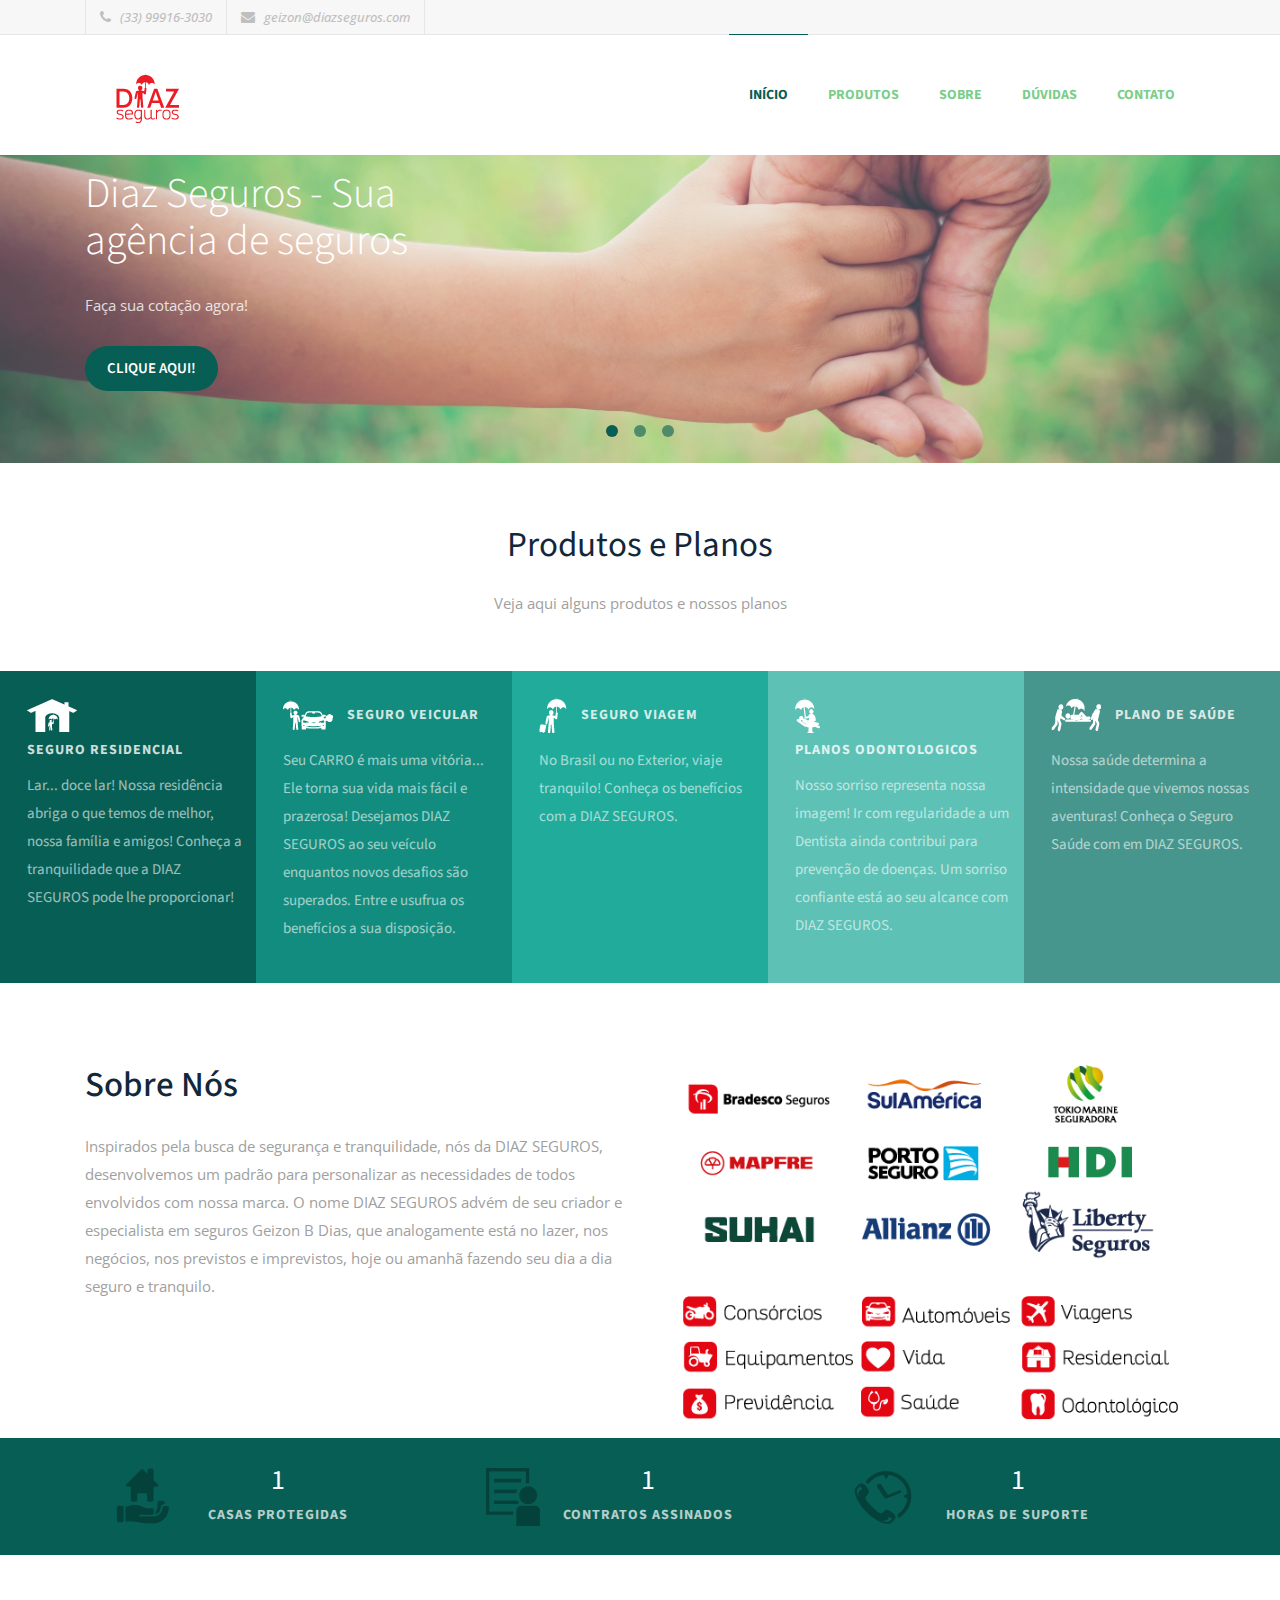
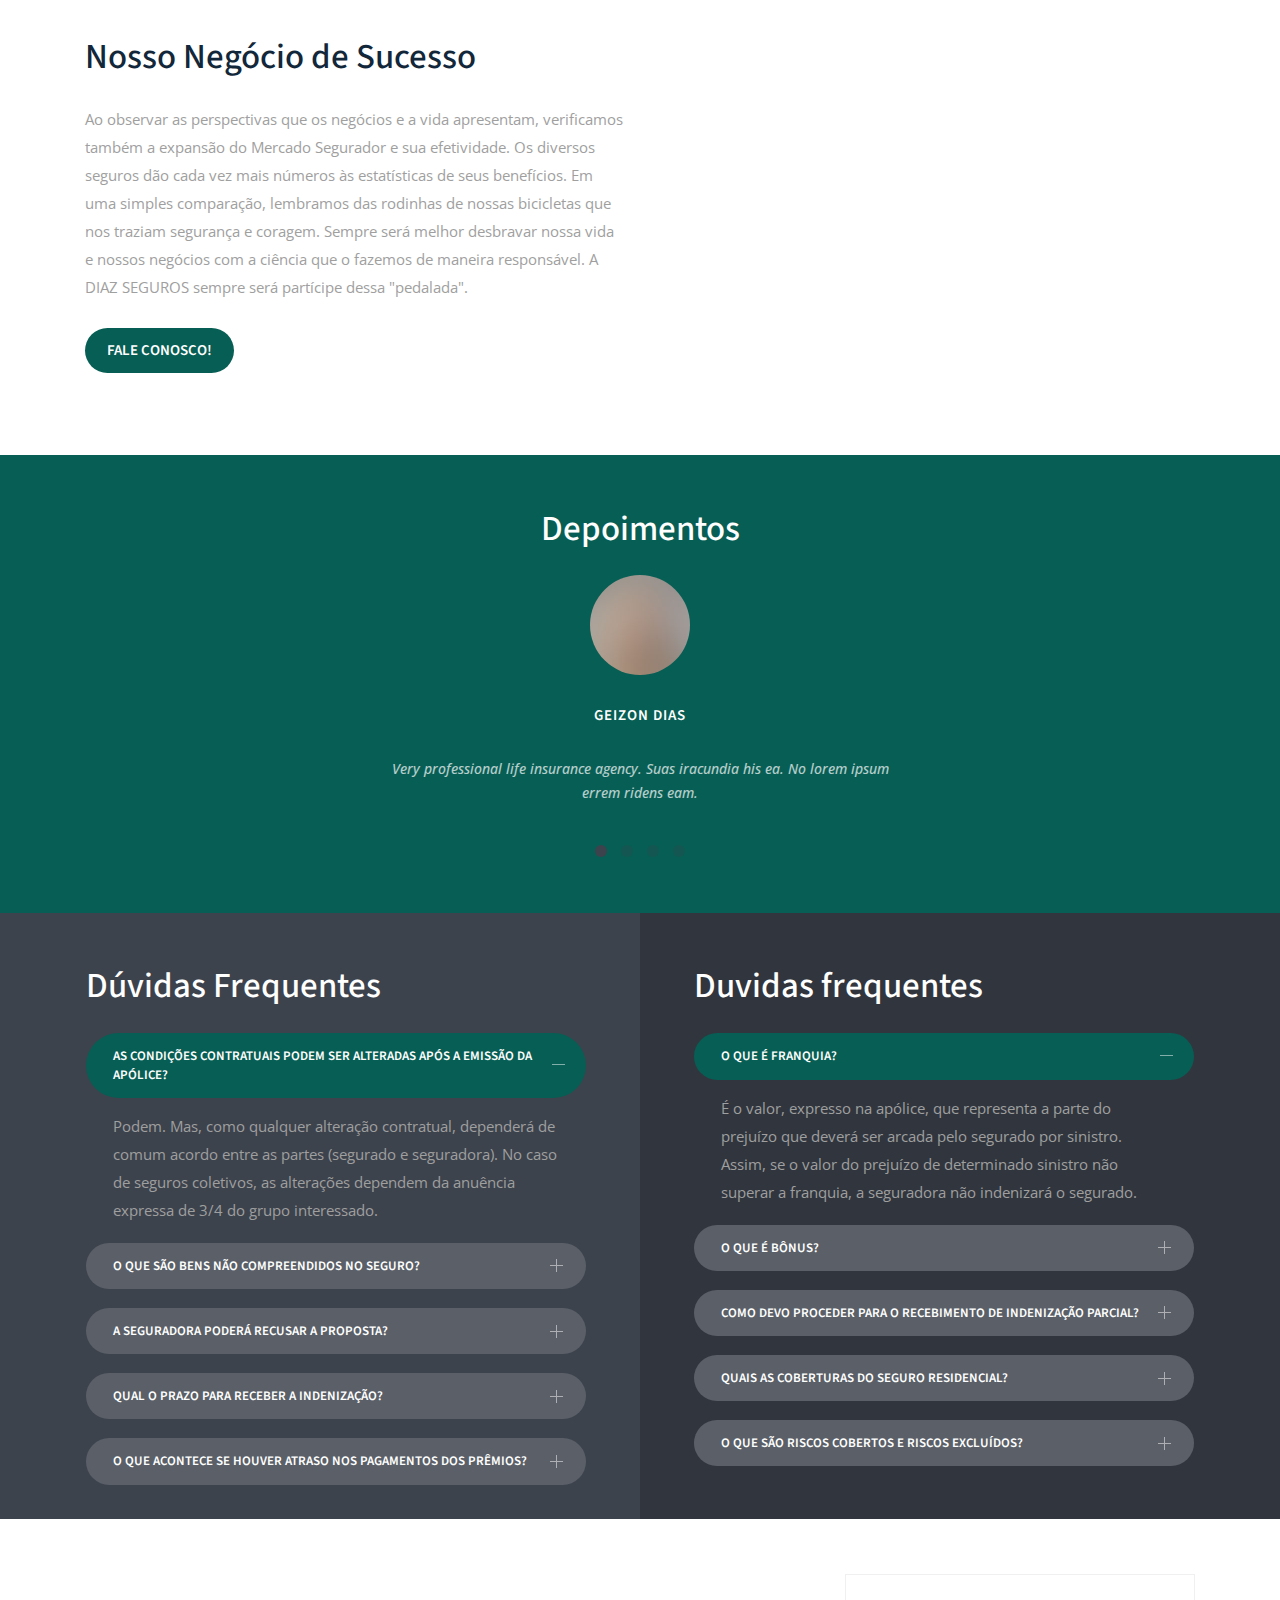
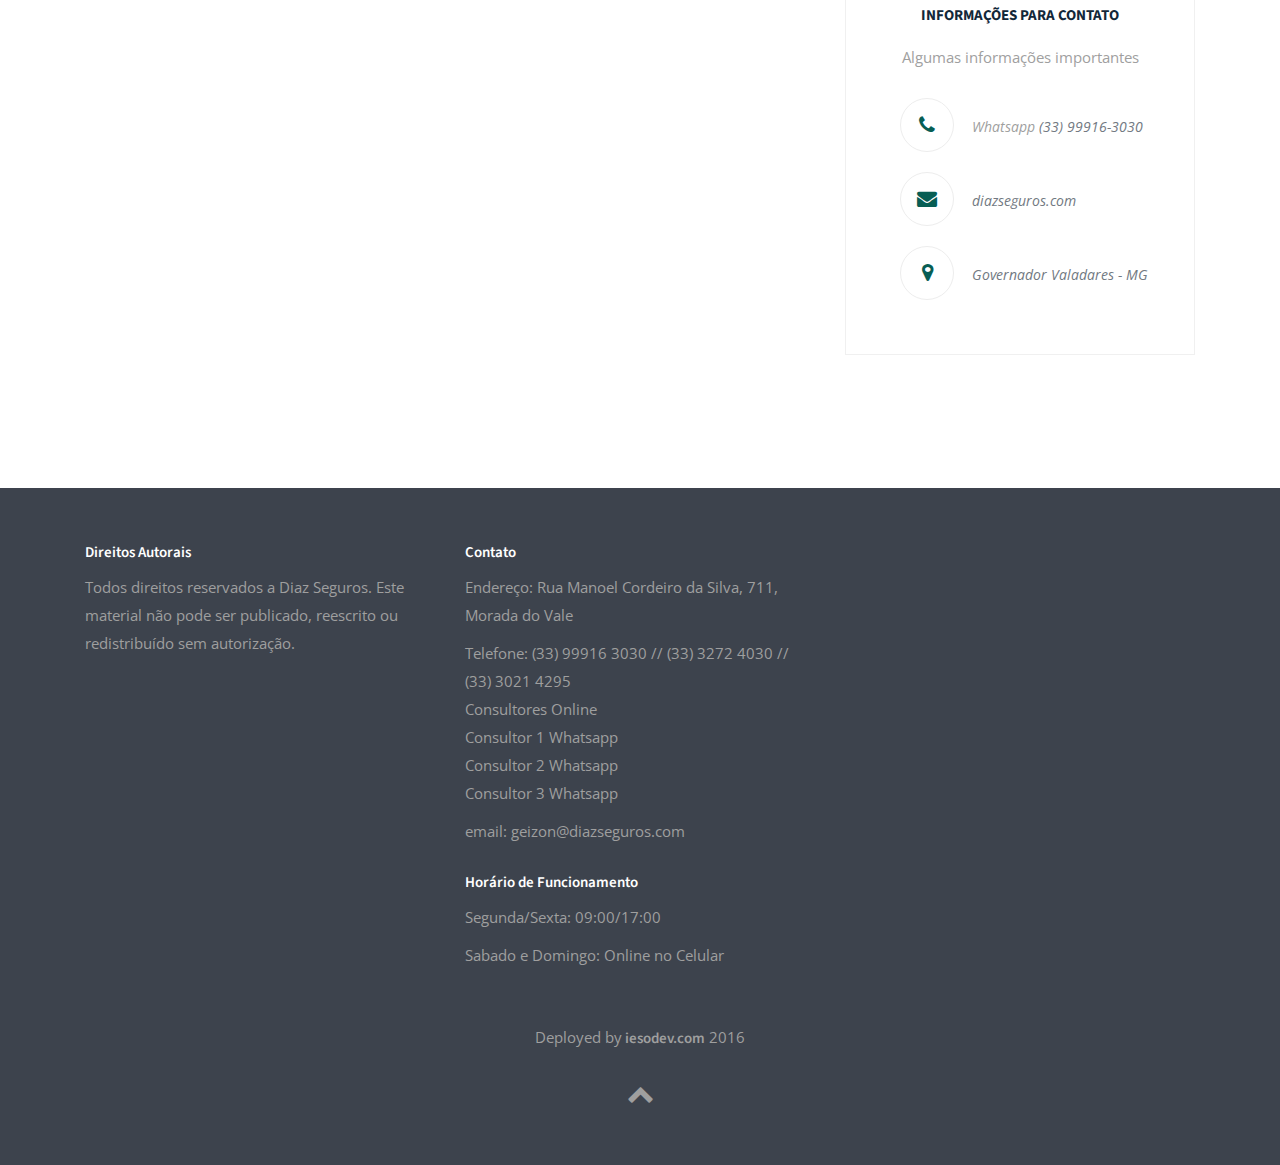
<file: index.html>
<!DOCTYPE html>
<html lang="en">
  <head> 
    <meta charset="utf-8">
    <title>Diaz Seguros - Sua Agência de Seguros</title>
    <meta name="viewport" content="width=device-width, initial-scale=1.0, maximum-scale=1, user-scalable=no">
    <meta name="description" content="">
    <meta name="author" content="">
    <meta http-equiv="Content-Type" content="text/html; charset=iso-8859-1">
    <link rel="icon" href="images/favicon.ico">
    <link href='https://fonts.googleapis.com/css?family=Source+Sans+Pro:400,700,300' rel='stylesheet' type='text/css'>
    <link href='http://fonts.googleapis.com/css?family=Open+Sans:400,700' rel='stylesheet' type='text/css'>
    <!--[if lt IE 9]>
    <script src="http://html5shim.googlecode.com/svn/trunk/html5.js"></script>
    <![endif]-->
    <link rel="stylesheet" href="css/bootstrap.css">
	  <link rel="stylesheet" href="css/style.css">
    <!--<link rel="stylesheet" type="text/less" href="css/style.less"> -->
    <link rel="stylesheet" href="css/font-awesome.css">
    <link rel="stylesheet" href="css/colorbox.css">     
  </head>
  <body data-spy="scroll" class="loading"> 
  <div id="menu1"></div>    	
  <header>
  <div class="navbar-fixed-top"> 
  <div class="top1 top">
  	<div class="container">
	    <div class="row">
        <div class="col-lg-12">
          <a href="#"><i class="fa fa-phone"> <span>(33) 99916-3030</span></i></a>
          <a href="geizon@diazseguros.com"><i class="fa fa-envelope last"> <span> geizon@diazseguros.com</span></i></a>
        </div>
      </div>
    </div> 
  </div>
  <!-- menu -->
    <nav class="navbar navbar-height1 scroll menuswitch-js"> 
	  <div class="container navbar-inner">
	    <div class="row">
      <div class="col-lg-12">
      <div class="responsive-wrapper"> 
          <a class="navbar-brand" href="#">
            <img src="images/logo.png" alt=""/>
          </a> 
        <div class="navbar-header">
          <button class="navbar-toggle" data-toggle="collapse" data-target=".navbar-ex1-collapse" type="button">
            <span class="sr-only"></span>
            <span class="icon-bar icon-bar1"></span>
            <span class="icon-bar icon-bar2"></span>
            <span class="icon-bar icon-bar3"></span>
          </button>
        </div> 
      </div> 
      <div class="collapse navbar-collapse navbar-ex1-collapse"> 
          <div class="cl-effect-12">
            <ul class="nav navbar-nav pull-right">
              <li><a href="#menu1">Início</a></li>
              <li><a href="#menu2">Produtos</a></li>             
              <li><a href="#menu3">Sobre</a></li>
              <li><a href="#menu6">Dúvidas</a></li>
              <li><a href="#menu7">Contato</a></li>
              <!--<li><a href="#">Pages</a>
                <ul>
                  <li><a href="insurance_single.html">Insurance Single</a></li>
                  <li><a href="team_single.html">Team Single</a></li>
				          <li><a href="gallery.html">Gallery</a></li>
                  <li><a href="blogpost.html">Blog Single</a></li>
                  <li><a href="blogindex.html">Blog Index</a></li>
                  <li><a href="left_sidebar.html">Left Sidebar</a></li>
                  <li><a href="right_sidebar.html">Right Sidebar</a></li>
                </ul>
              </li>-->
            </ul>
          </div>
        </div>
	    </div>
	  </div>
    </div>
    </nav>
    <!-- menu end -->
    </div>
  </header> 
  
  <!-- slider -->  
  <section class="wrapper100percent">     
  <div class="flexslider">
  <ul class="slides">
    <li>
      <img src="images/slider1.jpg" alt=""/>
        <div class="flex-caption flex-caption1">
          <div class="container">
            <div class="row">
              <div class="col-lg-4 col-md-6">
                <h1>
                Diaz Seguros - Sua agência de seguros
                </h1>
                <p>
                Faça sua cotação agora!
                </p>
                <div class="button1">
                  <a href="#menu7">Clique Aqui!</a>
                </div>
              </div>
            </div>
          </div>
        </div> 
      </li>
    <li>
      <img src="images/slider2.jpg" alt=""/>
        <div class="flex-caption flex-caption1">
          <div class="container">
            <div class="row">
              <div class="col-lg-4 col-md-6 col-lg-push-8 col-md-push-6">
                <h1>
                Proteja a sua família com um seguro!
                </h1>
                <p>
                Temos varios planos para todos os tipos de bolso! 
                </p>
                <div class="button1">
                  <a href="#menu7">Clique Aqui!</a>
                </div>
              </div>
            </div>
          </div>
        </div> 
      </li>
          <li>
      <img src="images/slider3.jpg" alt=""/>
        <div class="flex-caption flex-caption1">
          <div class="container">
            <div class="row">
              <div class="col-lg-4 col-md-6 col-lg-push-8 col-md-push-6">
                <h1>
                Soluções empresariais para todo tipo de Negócios!
                </h1>
                <p>
                Veja a melhor solução para sua empresa! 
                </p>
                <div class="button1">
                  <a href="#menu7">Clique aqui!</a>
                </div>
              </div>
            </div>
          </div>
        </div> 
      </li>
    </ul>
  </div>
  </section>
	<!--slider end--> 
  
  <!-- one section -->  
  <section class="wrapper100percent section">
  <div class="sectionwrapper" id="menu2"></div> 
    <div class="mainheadlinewrapper">
      <div class="mainheadline">
        <h2>Produtos e Planos</h2>
        <h3>Veja aqui alguns produtos e nossos planos
        </h3>
	    </div>
    </div>
    <div class="wrapper100percent">
    <div class="row">
		<div class="services">
    <!-- one service -->
		<div class="one-service color1">
      <ul>
			<li>
        <img src="images/icon-home.png" alt="">
        <h3>Seguro Residencial</h3>
        <ul>
				  <li>
            <p>
            Lar... doce lar!
            Nossa residência abriga o que temos de melhor, nossa família e amigos!
            Conheça a tranquilidade que a DIAZ SEGUROS pode lhe proporcionar!
            </p>
            <!--<a href="#">
            Leia mais <i class="fa fa-angle-right"></i>
            </a> -->
          </li>
			  </ul>
      </li> 
      </ul>
		</div>
		<!-- one service end -->
    <!-- one service -->
		<div class="one-service color2">
      <ul>
			<li>
        <img src="images/icon-car.png" alt="">
        <h3>Seguro Veicular</h3>
        <ul>
				  <li>
            <p>
            Seu CARRO é mais uma vitória...  Ele torna sua vida mais fácil e prazerosa!
            Desejamos DIAZ SEGUROS ao seu veículo enquantos novos desafios são superados.
            Entre e usufrua os benefícios a sua disposição.
            </p>
          </li>
			  </ul>
      </li> 
      </ul>
		</div>
		<!-- one service end -->
    <!-- one service -->
		<div class="one-service color3">
      <ul>
			<li>
        <img src="images/icon-travel.png" alt="">
        <h3>Seguro Viagem</h3>
        <ul>
				  <li>
            <p>
            No Brasil ou no Exterior, viaje tranquilo!
            Conheça os benefícios com a DIAZ SEGUROS.
            </p>
          </li>
			  </ul>
      </li> 
      </ul>
		</div>
		<!-- one service end -->
    <!-- one service -->
		<div class="one-service color4">
      <ul>
			<li>
        <img src="images/icon-luxury.png" alt="">
        <h3>Planos Odontologicos</h3>
        <ul>
				  <li>
            <p>
            Nosso sorriso representa nossa imagem!
            Ir com regularidade a um Dentista ainda contribui para prevenção de doenças.
            Um sorriso confiante está ao seu alcance com DIAZ SEGUROS.
            </p>
          </li>
			  </ul>
      </li> 
      </ul>
		</div>
		<!-- one service end -->
    <!-- one service -->
		<div class="one-service color6">
      <ul>
			<li>
        <img src="images/icon-health.png" alt="">
        <h3>Plano de Saúde</h3>
        <ul>
				  <li>
            <p>
            Nossa saúde determina a intensidade que vivemos nossas aventuras!
            Conheça o Seguro Saúde com em DIAZ SEGUROS.
            </p>
          </li>
			  </ul>
      </li> 
      </ul>
		</div>
		<!-- one service end -->
  </div>
      </div>
    </div>
		<!-- container end -->  
  </section>
  <!-- one section end --> 

  <!-- one section -->    
  <section class="wrapper100percent section">
  <div class="sectionwrapper" id="menu3"></div> 
    <div class="container">
      <div class="row">
        <div class="col-md-6">
        <br> 
          <h3>Sobre Nós</h3>
          <br>
          <p>
          Inspirados pela busca de segurança e tranquilidade, nós da DIAZ SEGUROS,  desenvolvemos um padrão para personalizar as necessidades de todos envolvidos  com nossa marca. 

          O nome DIAZ SEGUROS advém de seu criador e especialista em seguros Geizon B Dias, que analogamente está 
          no lazer, nos negócios, nos previstos e imprevistos, hoje ou amanhã fazendo seu dia a dia seguro e tranquilo.
          </p>
          <!--<ul class="ul-list">
            <li>
             <i class="fa fa-check"></i>Texto! Texto! Texto! Texto! 
            </li>
            <li>
              <i class="fa fa-check"></i>Texto! Texto! Texto! Texto! 
            </li>
            <li>
              <i class="fa fa-check"></i>Texto! Texto! Texto! Texto! 
            </li>
          </ul> -->
        </div>
        <div class="col-md-6">
     	    <img src="images/about.png" alt=""> 
        </div>
      </div>  
    </div> 
  </section>
  <!-- one section end --> 
  
   <!-- one section -->   
  <section class="wrapper100percent timerwrapper">
	  <div class="container">
	    <div class="row">
	      <div class="col-md-12">
	        <div class="row">
            <!-- one counter --> 
            <div class="col-sm-4">
              <div class="onecounter">
                <div class="onecounter-left">
                   <img src="images/icon-counter1.png" alt="">
                </div>
                <div class="onecounter-right">                
			            <p><span class="timer" data-to="1200" data-speed="100" data-refresh-interval="1">1</span></p>
                  <h6> Casas protegidas</h6>
                </div>
              </div>
		        </div>
		        <!-- one counter end --> 
            <!-- one counter --> 
            <div class="col-sm-4">
              <div class="onecounter">
                <div class="onecounter-left">
                   <img src="images/icon-counter2.png" alt="">
                </div>
                <div class="onecounter-right">                
			            <p><span class="timer" data-to="2580" data-speed="100" data-refresh-interval="1">1</span></p>
                  <h6> Contratos assinados</h6>
                </div>
              </div>
		        </div>
		        <!-- one counter end --> 
            <!-- one counter --> 
            <div class="col-sm-4">
              <div class="onecounter">
                <div class="onecounter-left">
                   <img src="images/icon-counter3.png" alt="">
                </div>
                <div class="onecounter-right">                
			            <p><span class="timer" data-to="2580" data-speed="100" data-refresh-interval="1">1</span></p>
                  <h6> Horas de Suporte</h6>
                </div>
              </div>
		        </div>
		        <!-- one counter end --> 
          </div>
	        <!-- row end --> 
    </div>
	 </div>
	</div>
	</section>	
  <!-- one section end -->
  
  <!-- one section -->    
  <section class="wrapper100percent section1">
  <div class="sectionwrapper"></div> 
    <div class="container">
      <div class="row">
        <div class="col-md-6">
        <br>
          <h3>Nosso Negócio de Sucesso</h3>
          <br>
          <p>
            Ao observar as perspectivas que os negócios e a vida apresentam, verificamos também a expansão do Mercado Segurador e sua efetividade. Os diversos seguros dão cada vez mais números às estatísticas de seus benefícios. 

            Em uma simples comparação, lembramos das rodinhas de nossas bicicletas que nos traziam segurança e coragem. 
            Sempre será melhor desbravar nossa vida e nossos negócios com a ciência que o fazemos de maneira responsável.

            A DIAZ SEGUROS sempre será partícipe dessa "pedalada".
          </p>
          <div class="button1">
            <a href="#menu7">Fale conosco!</a>
          </div>   <br>
        </div>
        <div class="col-md-6">
     	    <!--<div class="ct-chart ct-perfect-fourth"></div> -->
          <iframe width="560" height="315" src="https://www.youtube.com/embed/MEHINp3XuyU" frameborder="0" allow="accelerometer; autoplay; encrypted-media; gyroscope; picture-in-picture" allowfullscreen></iframe>
        </div>
      </div>  
    </div> 
  </section>
  <!-- one section end --> 
  
  
   <!-- one section -->  
  <section class="wrapper100percent section2">
  <div class="sectionwrapper"></div> 
    <div class="section3a-inner">
      <div class="container">
        <div class="row">
          <div class="col-lg-12 text-center">
            <h3> Depoimentos
            </h3>
          </div>
        <div class="col-lg-12">
        <!-- carousel-->
        <div class="gallery js-flickity" data-flickity-options='{ 
        "contain": true, 
        "imagesLoaded": true, 
        "autoPlay": true,
        "pageDots": true,
        "prevNextButtons": false,
        "wrapAround": false
        }'> 
        <!-- one testimonial -->  
        <div class="col-md-12 testimonials">
          <div class="testimonialsinner">
            <div class="testimonial">
              <img src="images/testimonial1.jpg" alt="">
              <p> Geizon Dias
              </p>
              <h5> Very professional life insurance agency. Suas iracundia his ea. No lorem ipsum errem ridens eam.
              </h5>
            </div>
        </div> 
         </div> 
        <!-- one testimonial end --> 
        <!-- one testimonial -->  
        <div class="col-md-12 testimonials">
          <div class="testimonialsinner">
            <div class="testimonial">
              <img src="images/testimonial2.jpg" alt="">
              <p> John Doe
              </p>
              <h5> Very professional life insurance agency. Suas iracundia his ea. No lorem ipsum errem ridens eam.
              </h5>
            </div>
        </div> 
         </div> 
        <!-- one testimonial end --> 
              <!-- one testimonial -->  
        <div class="col-md-12 testimonials">
          <div class="testimonialsinner">
            <div class="testimonial">
              <img src="images/testimonial1.jpg" alt="">
              <p> Jane Doe
              </p>
              <h5> Very professional life insurance agency. Suas iracundia his ea. No lorem ipsum errem ridens eam.
              </h5>
            </div>
        </div> 
         </div> 
        <!-- one testimonial end --> 
        <!-- one testimonial -->  
        <div class="col-md-12 testimonials">
          <div class="testimonialsinner">
            <div class="testimonial">
              <img src="images/testimonial3.jpg" alt="">
              <p> John Doe
              </p>
              <h5> Very professional life insurance agency. Suas iracundia his ea. No lorem ipsum errem ridens eam.
              </h5>
            </div>
        </div> 
         </div> 
        <!-- one testimonial end --> 
        </div>
        <!-- carousel end -->
      </div>
      </div>
      </div>
		</div> 
		<!-- container end -->	 
  </section>
	<!-- one section end -->  
  
 
  <!-- one section -->  
  <section class="wrapper100percent section3" id="menu6">
    <div class="left">
      <div class="left-inner">
           <h3>Dúvidas Frequentes</h3>
           <br>
            <div class="panel-group" id="accordion" role="tablist" aria-multiselectable="true">
            <div class="panel panel-default">
              <div class="panel-heading" role="tab" id="headingOne">
                <h4 class="panel-title">
                <a role="button" data-toggle="collapse" data-parent="#accordion" href="#collapseOne" aria-expanded="true" aria-controls="collapseOne">
         	       As condições contratuais podem ser alteradas após a emissão da apólice?
                </a>
                </h4>
               </div>
              <div id="collapseOne" class="panel-collapse collapse in" role="tabpanel" aria-labelledby="headingOne">
                <div class="panel-body">
                Podem. Mas, como qualquer alteração contratual, dependerá de comum acordo entre as partes (segurado e seguradora). No caso de seguros coletivos, as alterações dependem da anuência expressa de 3/4 do grupo interessado.
                </div>
              </div>
            </div>
            <div class="panel panel-default">
              <div class="panel-heading" role="tab" id="headingTwo">
                <h4 class="panel-title">
                <a class="collapsed" role="button" data-toggle="collapse" data-parent="#accordion" href="#collapseTwo" aria-expanded="false" aria-controls="collapseTwo">
         	      O que são bens não compreendidos no seguro?
                </a>
                </h4>
              </div>
              <div id="collapseTwo" class="panel-collapse collapse" role="tabpanel" aria-labelledby="headingTwo">
                <div class="panel-body">
                São aqueles bens, especificados na apólice, para os quais a seguradora não indenizará os prejuízos, ainda que oriundos de riscos cobertos. Em geral são os seguintes:
              - Pedras, metais preciosos, obras e objetos de arte em geral, bens de grande valor que facilmente  são destruídos ou danificados pelo incêndio, jóias, raridades, etc.;
              - Manuscritos, plantas, projetos, papel-moeda, selos, cheques, papéis de crédito, moedas cunhadas, livros de contabilidade, etc.;
              - Bens de terceiros, exceto quando tais bens encontrarem-se sob a responsabilidade do segurado para reparos ou manutenção e desde que existam registros (documentos) comprovando, através de notas fiscais ou ordem de serviço, a sua entrada e existência no local segurado.
                </div>
              </div>
            </div>
          <div class="panel panel-default">
            <div class="panel-heading" role="tab" id="headingThree">
              <h4 class="panel-title">
              <a class="collapsed" role="button" data-toggle="collapse" data-parent="#accordion" href="#collapseThree" aria-expanded="false" aria-controls="collapseThree">
         	     A seguradora poderá recusar a proposta?
              </a>
              </h4>
            </div>
            <div id="collapseThree" class="panel-collapse collapse" role="tabpanel" aria-labelledby="headingThree">
              <div class="panel-body">
                Sim. A sociedade seguradora tem o prazo de 15 dias para se pronunciar quanto à proposta de seguro, seja para seguros novos ou renovações, bem como para alterações que impliquem modificação do risco, apresentada pelo segurado ou seu corretor. Encerrado este prazo, não tendo havido a recusa da seguradora, o seguro passa a ser considerado aceito.
                No caso de recusa, a seguradora deverá comunicar formalmente ao segurado a não aceitação do seguro, justificando a recusa.
              </div>
            </div>
          </div>
          <div class="panel panel-default">
            <div class="panel-heading" role="tab" id="headingFour">
              <h4 class="panel-title">
              <a class="collapsed" role="button" data-toggle="collapse" data-parent="#accordion" href="#collapseFour" aria-expanded="false" aria-controls="collapseFour">
         	    Qual o prazo para receber a indenização?
              </a>
              </h4>
            </div>
            <div id="collapseFour" class="panel-collapse collapse" role="tabpanel" aria-labelledby="headingFour">
              <div class="panel-body">
              A liquidação dos sinistros deverá ser feita num prazo não superior a 30 dias, contados a partir da entrega de todos os documentos básicos apresentados pelo segurado ou beneficiário(s).
              A contagem do prazo poderá ser suspensa quando, no caso de dúvida fundada e justificável, forem solicitados novos documentos, voltando a correr a partir do dia útil subseqüente àquele em que forem completamente atendidas as exigências pelo segurado ou beneficiário.
              É essencial que o segurado ou beneficiário solicite à sociedade seguradora o devido protocolo que identifique a data do recebimento do aviso de sinistro e respectivos documentos.
              </div>
            </div>
          </div>
          <div class="panel panel-default">
            <div class="panel-heading" role="tab" id="headingFive">
              <h4 class="panel-title">
              <a class="collapsed" role="button" data-toggle="collapse" data-parent="#accordion" href="#collapseFive" aria-expanded="false" aria-controls="collapseFive">
         	    O que acontece se houver atraso nos pagamentos dos prêmios?
              </a>
              </h4>
            </div>
            <div id="collapseFive" class="panel-collapse collapse" role="tabpanel" aria-labelledby="headingFive">
              <div class="panel-body">
              O não pagamento do prêmio nas datas previstas poderá acarretar a suspensão ou até mesmo o cancelamento do seguro, prejudicando o direito à indenização, caso o sinistro ocorra após a data de suspensão ou cancelamento. As condições gerais, na cláusula “pagamento de prêmio”, deverão informar em que hipóteses ocorrerão a suspensão e/ou o cancelamento do contrato em razão da falta de pagamento de prêmio.
              </div>
            </div>
          </div>
        </div> 
      </div>
    </div>
    <div class="right">
      <div class="right-inner">   
       <h3>Duvidas frequentes</h3> 
           <br>
            <div class="panel-group" id="accordion" role="tablist" aria-multiselectable="true">
            <div class="panel panel-default">
              <div class="panel-heading" role="tab" id="headingOne">
                <h4 class="panel-title">
                <a role="button" data-toggle="collapse" data-parent="#accordion" href="#collapseSix" aria-expanded="true" aria-controls="collapseOne">
                 O que é franquia?
                </a>
                </h4>
               </div>
              <div id="collapseSix" class="panel-collapse collapse in" role="tabpanel" aria-labelledby="headingOne">
                <div class="panel-body">
                É o valor, expresso na apólice, que representa a parte do prejuízo que deverá ser arcada pelo segurado por sinistro. Assim, se o valor do prejuízo de determinado sinistro não superar a franquia, a seguradora não indenizará o segurado.
                </div>
              </div>
            </div>
            <div class="panel panel-default">
              <div class="panel-heading" role="tab" id="headingTwo">
                <h4 class="panel-title">
                <a class="collapsed" role="button" data-toggle="collapse" data-parent="#accordion" href="#collapseSeven" aria-expanded="false" aria-controls="collapseTwo">
                o que é bônus?
                </a>
                </h4>
              </div>
              <div id="collapseSeven" class="panel-collapse collapse" role="tabpanel" aria-labelledby="headingTwo">
                <div class="panel-body">
                Trata-se de critério definido pela seguradora para permitir uma redução no valor do prêmio quando o segurado apresentar um número de anos sem sinistros. A SUSEP não define regras para a aplicação ou suspensão de bônus. Quando houver a previsão de bônus no contrato o mesmo deverá constar da proposta e da apólice.
                </div>
              </div>
            </div>
          <div class="panel panel-default">
            <div class="panel-heading" role="tab" id="headingThree">
              <h4 class="panel-title">
              <a class="collapsed" role="button" data-toggle="collapse" data-parent="#accordion" href="#collapseEight" aria-expanded="false" aria-controls="collapseThree">
              Como devo proceder para o recebimento de indenização parcial?
              </a>
              </h4>
            </div>
            <div id="collapseEight" class="panel-collapse collapse" role="tabpanel" aria-labelledby="headingThree">
              <div class="panel-body">
                Para a indenização parcial por avarias, ou seja, por danos materiais causados ao veículo que não acarretem a indenização integral, o segurado deverá, no caso de sinistro, avisar imediatamente a seguradora, preencher o formulário de aviso de sinistro, levar o veículo a uma oficina de sua livre escolha (é possível que a seguradora ofereça algumas vantagens para utilização de rede credenciada, mas não pode impedir o segurado de escolher determinada oficina) e aguardar autorização prévia da seguradora para serem efetuados os consertos.
              </div>
            </div>
          </div>
          <div class="panel panel-default">
            <div class="panel-heading" role="tab" id="headingFour">
              <h4 class="panel-title">
              <a class="collapsed" role="button" data-toggle="collapse" data-parent="#accordion" href="#collapseNine" aria-expanded="false" aria-controls="collapseFour">
              Quais as coberturas do seguro residencial?
              </a>
              </h4>
            </div>
            <div id="collapseNine" class="panel-collapse collapse" role="tabpanel" aria-labelledby="headingFour">
              <div class="panel-body">
              A cobertura principal cobre danos causados por incêndios, queda de raios e explosão causada por gás empregado no uso doméstico (quando não gerado nos locais segurados) e suas conseqüências, tais como desmoronamento, impossibilidade de proteção ou remoção de salvados, despesas com combate ao fogo, salvamento e desentulho do local.
Entretanto, pode haver outras coberturas, como, por exemplo, as que indenizam danos decorrentes de incêndios provocados por explosão de aparelhos ou substâncias de qualquer natureza (não incluída na cobertura principal), ou decorrentes de outras causas como terremoto, queimadas em zona rural, vendaval, impacto de veículos, queda de aeronave, danos elétricos, dentre outras.
              </div>
            </div>
          </div>
          <div class="panel panel-default">
            <div class="panel-heading" role="tab" id="headingFive">
              <h4 class="panel-title">
              <a class="collapsed" role="button" data-toggle="collapse" data-parent="#accordion" href="#collapseTen" aria-expanded="false" aria-controls="collapseFive">
               O que são riscos cobertos e riscos excluídos?
              </a>
              </h4>
            </div>
            <div id="collapseTen" class="panel-collapse collapse" role="tabpanel" aria-labelledby="headingFive">
              <div class="panel-body">
              Riscos cobertos são aqueles previstos e descritos em cada uma das coberturas, que terão eventuais prejuízos resultantes de sua ocorrência cobertos pelo seguro.
Já os riscos excluídos são aqueles cujos prejuízos decorrentes não serão indenizados pelo seguro, salvo se contratada cobertura específica. Como exemplo, temos:
• Erupção vulcânica, inundação ou outra convulsão da natureza;
• Guerra interna ou externa, comoção civil, rebelião, insurreição, etc.;
• Lucros cessantes e danos emergentes;
• Queimadas em zonas rurais;
• Roubo ou furto.
              </div>
            </div>
          </div>
        </div> 
			          <!-- comment-form-end end -->  
      </div>
    </div>
  </section>
  <!-- one section end --> 
  

  <!-- one section -->  
  <section class="wrapper100percent section" id="menu7">
    <div class="sectionwrapper"></div> 
    <div class="container">
      <div class="row">
        <div class="col-md-8">       
          <div class="map-overlay" onClick="style.pointerEvents='none'"> </div> 
          <div class="map">
            <!--<iframe src="https://www.google.com/maps/embed?pb=!1m18!1m12!1m3!1d3775.747781745351!2d-41.955027284593044!3d-18.85387918721576!2m3!1f0!2f0!3f0!3m2!1i1024!2i768!4f13.1!3m3!1m2!1s0xb1a70f3bf0af9f%3A0x941b484a006d5edd!2sBradesco+-+GV+Shopping!5e0!3m2!1spt-BR!2sbr!4v1499256185385" width="600" height="450" frameborder="0" style="border:0" allowfullscreen></iframe> -->
            <iframe src="https://www.google.com/maps/embed?pb=!1m18!1m12!1m3!1d3776.0879398871925!2d-41.96348318453693!3d-18.83875728722446!2m3!1f0!2f0!3f0!3m2!1i1024!2i768!4f13.1!3m3!1m2!1s0xb1a6e1749a7699%3A0x8dd6b051873956df!2sR.%20Manoel%20Cordeiro%20da%20Silva%20-%20Morada%20do%20Vale%2C%20Gov.%20Valadares%20-%20MG%2C%2035057-510!5e0!3m2!1spt-BR!2sbr!4v1573416738062!5m2!1spt-BR!2sbr" width="600" height="450" frameborder="0" style="border:0;" allowfullscreen=""></iframe>
          </div> 
        </div>
        <div class="col-md-4">
          <div class="address">
          <h4>Informações para contato</h4>
          <p>Algumas informações importantes
          </p>
        	<ul class="ul-list">
            <li>
              <i class="fa fa-phone"></i><a href="http://api.whatsapp.com/send?1=pt_BR&phone=5533999163030"> Whatsapp </a>(33) 99916-3030
            </li>
            <li>
              <i class="fa fa-envelope"></i> diazseguros.com
            </li>
            <li>
              <i class="fa fa-map-marker"></i> Governador Valadares - MG 
            </li>
          </ul>
          </div>
        </div>
    </div>
  </div>
  <br> 
  <br>
  </section>
  <!-- one section end -->  

  <!-- content is above this -->
  <!-- /footer is below this -->
  <footer class="bottom">
    <div class="container">
      <div class="row">
        <div class="col-md-4">
          <h4>Direitos Autorais</h4>
          <p>
          Todos direitos reservados a Diaz Seguros. Este material não pode ser publicado, reescrito ou redistribuído sem autorização. 
          </p>
          
        </div>
        <div class="col-md-4">
          <h4>Contato</h4>
          <ul>
            <li>
            Endereço: Rua Manoel Cordeiro da Silva, 711, Morada do Vale
            </li>
            <li>
            Telefone: (33) 99916 3030 // (33) 3272 4030  //  (33) 3021 4295</br>       
            Consultores Online</br> 
            Consultor 1<a href="http://api.whatsapp.com/send?1=pt_BR&phone=5533999946737"> Whatsapp</a></br> 
            Consultor 2<a href="http://api.whatsapp.com/send?1=pt_BR&phone=5533999082218"> Whatsapp</a></br>
            Consultor 3<a href="http://api.whatsapp.com/send?1=pt_BR&phone=5533991524056"> Whatsapp</a></br>
            </li>
            <li>
            <a href="mailto:geizon@diazseguros.com">email: geizon@diazseguros.com</a>
            </li>
          </ul>
          <h4>Horário de Funcionamento</h4>
          <ul>
            <li>
            Segunda/Sexta: 09:00/17:00
            </li>
            <li>
            Sabado e Domingo: Online no Celular 
            </li>
          </ul>
        </div>
        <div class="col-md-12">
          <div class="twitter">
            <div id="example1"></div>
          </div>

				</ul>
        <div class="copyright">
          <p>Deployed by<a href="http://iesodev.com"> iesodev.com</a> 2016</p>
        </div>
        <div class="scrollbutton">
          <a href="javascript:scrollToTop()" title="go to top"><i class="fa fa-chevron-up"></i></a>
        </div> 
      </div>
    </div>
  </div>
  </footer>	  
            
  <script src="js/jquery.js"></script>
  <script src="js/jquery-migrate.js"></script>
  <script src="js/bootstrap.js"></script>	
  <script src="js/flexslider.js"></script>
  <script src="js/flickity.js"></script>
  <script src="js/waypoints.js"></script>
  <script src="js/masonry.js"></script>
  <script src="js/twitter.js"></script>
  <script src="js/scriptcontact.js"></script>
  <script src="js/countto.js"></script>
  <script src="js/colorbox.js"></script>
  <script src="js/isotope.js"></script>   
  <script src="js/retina.js"></script>
  <script src="js/less.js"></script>
  <script src="js/chart.js"></script>   
  <script src="js/chart_init.js"></script>  
  <script src="js/scripts.js"></script>	
  <script>
  (function(i,s,o,g,r,a,m){i['GoogleAnalyticsObject']=r;i[r]=i[r]||function(){
  (i[r].q=i[r].q||[]).push(arguments)},i[r].l=1*new Date();a=s.createElement(o),
  m=s.getElementsByTagName(o)[0];a.async=1;a.src=g;m.parentNode.insertBefore(a,m)
  })(window,document,'script','https://www.google-analytics.com/analytics.js','ga');

  ga('create', 'UA-102113911-1', 'auto');
  ga('send', 'pageview');
</script>
  </body>
</html>
</file>
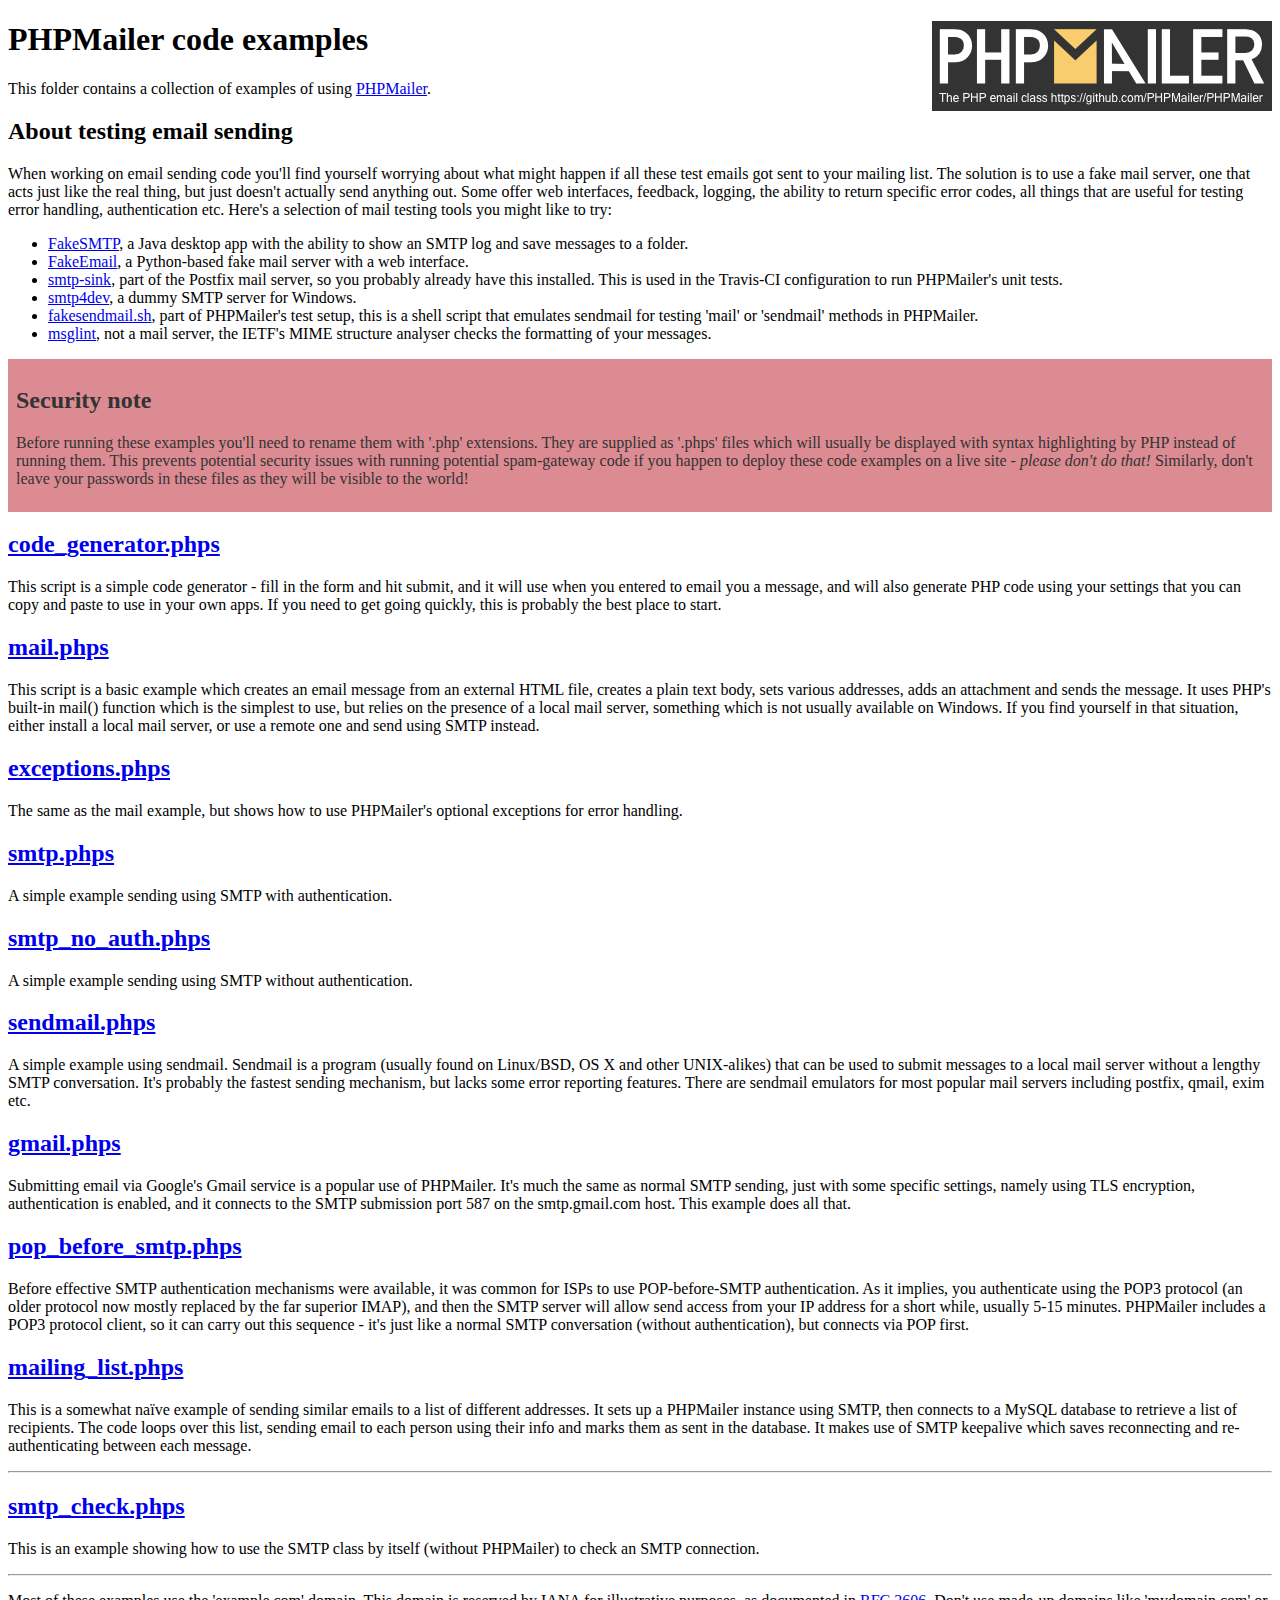
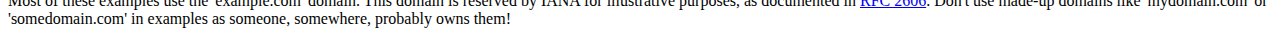
<file: phpMailer/examples/index.html>
<!DOCTYPE html>
<html>
<head>
	<meta charset="UTF-8">
	<title>PHPMailer Examples</title>
</head>
<body>
<h1>PHPMailer code examples<a href="https://github.com/PHPMailer/PHPMailer"><img src="images/phpmailer.png" style="float:right; border:0;" alt="PHPMailer logo"></a></h1>
<p>This folder contains a collection of examples of using <a href="https://github.com/PHPMailer/PHPMailer">PHPMailer</a>.</p>
<h2>About testing email sending</h2>
<p>When working on email sending code you'll find yourself worrying about what might happen if all these test emails got sent to your mailing list. The solution is to use a fake mail server, one that acts just like the real thing, but just doesn't actually send anything out. Some offer web interfaces, feedback, logging, the ability to return specific error codes, all things that are useful for testing error handling, authentication etc. Here's a selection of mail testing tools you might like to try:</p>
<ul>
  <li><a href="https://github.com/Nilhcem/FakeSMTP">FakeSMTP</a>, a Java desktop app with the ability to show an SMTP log and save messages to a folder. </li>
  <li><a href="https://github.com/isotoma/FakeEmail">FakeEmail</a>, a Python-based fake mail server with a web interface.</li>
  <li><a href="http://www.postfix.org/smtp-sink.1.html">smtp-sink</a>, part of the Postfix mail server, so you probably already have this installed. This is used in the Travis-CI configuration to run PHPMailer's unit tests.</li>
  <li><a href="http://smtp4dev.codeplex.com">smtp4dev</a>, a dummy SMTP server for Windows.</li>
  <li><a href="https://github.com/PHPMailer/PHPMailer/blob/master/test/fakesendmail.sh">fakesendmail.sh</a>, part of PHPMailer's test setup, this is a shell script that emulates sendmail for testing 'mail' or 'sendmail' methods in PHPMailer.</li>
  <li><a href="http://tools.ietf.org/tools/msglint/">msglint</a>, not a mail server, the IETF's MIME structure analyser checks the formatting of your messages.</li>
</ul>
<div style="padding: 8px; color: #333333; background-color: #dc8b92">
<h2>Security note</h2>
<p>Before running these examples you'll need to rename them with '.php' extensions. They are supplied as '.phps' files which will usually be displayed with syntax highlighting by PHP instead of running them. This prevents potential security issues with running potential spam-gateway code if you happen to deploy these code examples on a live site - <em>please don't do that!</em> Similarly, don't leave your passwords in these files as they will be visible to the world!</p>
</div>
<h2><a href="code_generator.phps">code_generator.phps</a></h2>
<p>This script is a simple code generator - fill in the form and hit submit, and it will use when you entered to email you a message, and will also generate PHP code using your settings that you can copy and paste to use in your own apps. If you need to get going quickly, this is probably the best place to start.</p>
<h2><a href="mail.phps">mail.phps</a></h2>
<p>This script is a basic example which creates an email message from an external HTML file, creates a plain text body, sets various addresses, adds an attachment and sends the message. It uses PHP's built-in mail() function which is the simplest to use, but relies on the presence of a local mail server, something which is not usually available on Windows. If you find yourself in that situation, either install a local mail server, or use a remote one and send using SMTP instead.</p>
<h2><a href="exceptions.phps">exceptions.phps</a></h2>
<p>The same as the mail example, but shows how to use PHPMailer's optional exceptions for error handling.</p>
<h2><a href="smtp.phps">smtp.phps</a></h2>
<p>A simple example sending using SMTP with authentication.</p>
<h2><a href="smtp_no_auth.phps">smtp_no_auth.phps</a></h2>
<p>A simple example sending using SMTP without authentication.</p>
<h2><a href="sendmail.phps">sendmail.phps</a></h2>
<p>A simple example using sendmail. Sendmail is a program (usually found on Linux/BSD, OS X and other UNIX-alikes) that can be used to submit messages to a local mail server without a lengthy SMTP conversation. It's probably the fastest sending mechanism, but lacks some error reporting features. There are sendmail emulators for most popular mail servers including postfix, qmail, exim etc.</p>
<h2><a href="gmail.phps">gmail.phps</a></h2>
<p>Submitting email via Google's Gmail service is a popular use of PHPMailer. It's much the same as normal SMTP sending, just with some specific settings, namely using TLS encryption, authentication is enabled, and it connects to the SMTP submission port 587 on the smtp.gmail.com host. This example does all that.</p>
<h2><a href="pop_before_smtp.phps">pop_before_smtp.phps</a></h2>
<p>Before effective SMTP authentication mechanisms were available, it was common for ISPs to use POP-before-SMTP authentication. As it implies, you authenticate using the POP3 protocol (an older protocol now mostly replaced by the far superior IMAP), and then the SMTP server will allow send access from your IP address for a short while, usually 5-15 minutes. PHPMailer includes a POP3 protocol client, so it can carry out this sequence - it's just like a normal SMTP conversation (without authentication), but connects via POP first.</p>
<h2><a href="mailing_list.phps">mailing_list.phps</a></h2>
<p>This is a somewhat naïve example of sending similar emails to a list of different addresses. It sets up a PHPMailer instance using SMTP, then connects to a MySQL database to retrieve a list of recipients. The code loops over this list, sending email to each person using their info and marks them as sent in the database. It makes use of SMTP keepalive which saves reconnecting and re-authenticating between each message.</p>
<hr>
<h2><a href="smtp_check.phps">smtp_check.phps</a></h2>
<p>This is an example showing how to use the SMTP class by itself (without PHPMailer) to check an SMTP connection.</p>
<hr>
<p>Most of these examples use the 'example.com' domain. This domain is reserved by IANA for illustrative purposes, as documented in <a href="http://tools.ietf.org/html/rfc2606">RFC 2606</a>. Don't use made-up domains like 'mydomain.com' or 'somedomain.com' in examples as someone, somewhere, probably owns them!</p>
</body>
</html>
</file>
<file: css/style.css>
/* --------------------------------------------------------
INSURANCE AGENCY - Insurance Agency Website HTML5 Template
Author: http://themeforest.net/user/rayoflightt
Website: http://rayoflightthemes.com
----------------------------------------------------------*/
/* -----------------------------------------------------------
CONTENTS:
html5 and responsive content
reset
general clases
menu
button
top slider
counter 
services
testimonials
flickity gallery carousel
team
home blog
contact
footer
blog pages
chart
twitter
single page
insurance single page
gallery page
tabs

------------------------------------------------------------*/
/********* html5 and responsive content *********/
header,
nav,
article,
section,
aside,
footer {
  display: block;
}
img {
  max-width: 100%;
  width: auto;
  -ms-interpolation-mode: bicubic;
}
img,
embed,
object,
video {
  max-width: 100%;
}
/********* html5 and responsive content end *********/
/********* reset *********/
a:link,
a:visited {
  outline: none;
  text-decoration: none;
  color: #9f9f9f;
}
a:link:hover,
a:visited:hover {
  color: #075e54;
}
ul,
ol {
  margin: 0 0 27px 0;
  padding: 0;
  list-style: none;
  line-height: 1.867;
}
ul li,
ol li {
  margin: 0 0 10px 0;
  padding: 0;
  list-style: none;
}
h1,
h2,
h3,
h4,
h5,
h6 {
  margin-top: 0;
  margin-bottom: 0;
  color: #122739;
  font-family: "source sans pro", arial, sans-serif;
}
h1,
h2,
h3 {
  line-height: 1.1;
}
h4,
h5,
h6 {
  line-height: 1.4;
}
h6 {
  font-size: 14px;
}
h5 {
  font-size: 18px;
}
h4 {
  font-size: 28px;
}
h3 {
  font-size: 35px;
}
h2 {
  font-size: 42px;
}
h1 {
  font-size: 42px;
}
p {
  margin: 0 0 27px 0;
  color: #9f9f9f;
  font-size: 15px;
  font-family: "open sans", arial, sans-serif;
  line-height: 1.867;
}
br {
  margin: 0;
  line-height: 0;
}
ul.ul-list i {
  color: #075e54;
  padding-right: 10px;
}
/***bootstrap fix important***/
.row {
  margin-right: 0;
  margin-left: 0;
}
@media (max-width: 767px) {
  .pull-right {
    float: none;
    width: 100%;
    padding: 0;
    margin: 0;
  }
}
@media (max-width: 992px) {
  .navbar-fixed-top {
    position: relative!important;
  }
}
.padding-out {
  padding-right: 0!important;
  padding-left: 0!important;
}
input {
  padding: 7px 14px;
  background: url("../images/search.png") right center no-repeat;
  border: 1px solid #f0f0f0;
}
/************ reset end *************/
/************ general classes ************/
html,
body {
  height: 100%;
}
body {
  height: 100%;
  color: #9f9f9f;
  font-size: 15px;
  font-family: "open sans", arial, sans-serif;
  line-height: 1.867;
  background: #fff;
  background-attachment: fixed;
}
@media (max-width: 500px) {
  body {
    padding: 0;
  }
}
::selection {
  background: #3d434d;
}
::-moz-selection {
  background: #3d434d;
}
.wrapper100percent {
  float: left;
  width: 100%;
}
.loading {
  position: fixed;
  overflow: hidden;
  background: #fff url(../images/loader.gif) center center no-repeat;
  opacity: 0;
}
/*** sections ***/
.sectionwrapper {
  position: relative;
  float: left;
  margin-top: 1px;
  padding-bottom: 54px;
  width: 100%;
}
.section {
  float: left;
  width: 100%;
  background: #fff;
}
.section1 {
  float: left;
  width: 100%;
  padding: 0 0 54px 0;
  background: #fff;
}
.section1a {
  float: left;
  width: 100%;
  padding: 54px 0 0 0;
  background: #fff;
}
.section2 {
  float: left;
  width: 100%;
  padding: 0 0 54px 0;
  background: #075e54;
}
.section2 h1,
.section2 h2,
.section2 h3,
.section2 h4,
.section2 h5,
.section2 h6,
.section2 p {
  color: #fff;
}
.section3 {
  float: left;
  width: 100%;
  display: -webkit-flex;
  display: flex;
}
.section3 h3 {
  color: #fff;
}
.section3 .left {
  width: 50%;
  float: left;
  background: #3d434d;
  padding: 54px 54px 0 54px;
}
.section3 .left .left-inner {
  max-width: 500px;
  float: right;
  width: 100%;
}
.section3 .right {
  width: 50%;
  float: left;
  background: #31363e;
  padding: 54px 54px 0 54px;
}
.section3 .right .right-inner {
  max-width: 500px;
  float: left;
  width: 100%;
}
@media (max-width: 992px) {
  .section3 {
    text-align: center;
    float: left;
    width: 100%;
    display: block;
  }
  .section3 .left {
    width: 100%;
    padding: 54px 27px;
  }
  .section3 .left .left-inner {
    float: left;
    max-width: 100%;
  }
  .section3 .right {
    width: 100%;
    padding: 54px 27px;
  }
  .section3 .right .right-inner {
    max-width: 5000px;
    float: left;
  }
}
/*** sections end ***/
.mainheadlinewrapper {
  margin-top: 0;
  margin-bottom: 54px;
  float: left;
  width: 100%;
  text-align: center;
}
.mainheadlinewrapper .mainheadline {
  max-width: 600px;
  margin: 0 auto;
}
.mainheadlinewrapper .mainheadline h2 {
  line-height: 1;
  margin-bottom: 27px;
  font-size: 35px;
  font-weight: 400;
}
.mainheadlinewrapper .mainheadline h3 {
  font-weight: 400;
  color: #075e54;
  margin-bottom: 0;
  font-size: 15px;
  font-family: "open sans";
  line-height: 1.8;
  color: #9f9f9f;
}
/********* general classes end *********/
/************ menu ************/
.top {
  position: relative;
  z-index: 200;
  width: 100%;
  background: #f7f7f7;
  border-bottom: 1px solid #e4e7ea;
}
.top i {
  color: #bfbfbf;
  padding: 10px 14px;
  font-size: 14px;
  float: left;
  border-left: 1px solid #e4e7ea;
}
.top i:hover {
  color: #075e54;
}
.top i span {
  font-family: "open sans";
  font-weight: 500;
  font-size: 13px;
  font-style: italic;
  margin-left: 5px;
}
.top i.last {
  border-right: 1px solid #e4e7ea;
}
.top-disappear {
  display: none;
  -webkit-transition: all 0.5s ease;
  -moz-transition: all 0.5s ease;
  -o-transition: all 0.5s ease;
  transition: all 0.5s ease;
}
@media (max-width: 767px) {
  .top {
    text-align: center;
  }
  .top i {
    border-left: none;
  }
  .top i.last {
    border-right: none;
  }
}
.navbar-toggle {
  position: relative;
  float: right;
  width: 42px;
  height: 34px;
  margin-top: 22px;
  margin-bottom: 8px;
  background: #075e54;
  border: none;
  border-radius: 0;
}
.navbar-toggle .icon-bar {
  background-color: #3d434d;
  margin: 0;
}
.navbar-toggle:hover .icon-bar.icon-bar1,
.navbar-toggle:focus .icon-bar.icon-bar1 {
  -webkit-transition: all 0.5s ease;
  -moz-transition: all 0.5s ease;
  -o-transition: all 0.5s ease;
  transition: all 0.5s ease;
  transform: rotate(45deg);
}
.navbar-toggle:hover .icon-bar.icon-bar2,
.navbar-toggle:focus .icon-bar.icon-bar2 {
  display: none;
}
.navbar-toggle:hover .icon-bar.icon-bar3,
.navbar-toggle:focus .icon-bar.icon-bar3 {
  -webkit-transition: all 0.5s ease;
  -moz-transition: all 0.5s ease;
  -o-transition: all 0.5s ease;
  transition: all 0.5s ease;
  transform: rotate(-45deg);
  margin-top: -1px;
}
.navbar-fixed-top .navbar-collapse,
.navbar-fixed-bottom .navbar-collapse {
  max-height: 30000px;
}
.navbar {
  z-index: 1000;
  width: 100%;
  float: left;
  margin-bottom: 0;
  border-radius: 0;
  background: #fff;
}
/** first navigation **/
.navbar-height1 {
  height: 120px;
  -webkit-transition: all 0.5s ease;
  -moz-transition: all 0.5s ease;
  -o-transition: all 0.5s ease;
  transition: all 0.5s ease;
}
.navbar-height1 .nav > li {
  -webkit-transition: all 0.5s ease;
  -moz-transition: all 0.5s ease;
  -o-transition: all 0.5s ease;
  transition: all 0.5s ease;
  float: left;
  padding: 0;
}
.navbar-height1 .nav > li > a {
  -webkit-transition: all 0.5s ease;
  -moz-transition: all 0.5s ease;
  -o-transition: all 0.5s ease;
  transition: all 0.5s ease;
  padding-top: 50px!important;
  padding-bottom: 50px!important;
}
.navbar-height1 .navbar-brand {
  padding-top: 37px;
  height: auto;
  -webkit-transition: all 0.5s ease;
  -moz-transition: all 0.5s ease;
  -o-transition: all 0.5s ease;
  transition: all 0.5s ease;
}
/** first navigation end **/
/** second navigation on scroll **/
.navbar-height2 {
  -webkit-transition: all 0.5s ease;
  -moz-transition: all 0.5s ease;
  -o-transition: all 0.5s ease;
  transition: all 0.5s ease;
  height: 50px;
  width: 100%;
  float: left;
}
.navbar-height2 .nav > li {
  -webkit-transition: all 0.5s ease;
  -moz-transition: all 0.5s ease;
  -o-transition: all 0.5s ease;
  transition: all 0.5s ease;
  max-height: 50px;
  float: left;
  padding: 16px 0;
}
.navbar-height2 .nav > li > a {
  -webkit-transition: all 0.5s ease;
  -moz-transition: all 0.5s ease;
  -o-transition: all 0.5s ease;
  transition: all 0.5s ease;
}
.navbar-height2 .navbar-brand {
  padding: 0;
  height: auto;
  -webkit-transition: all 0.5s ease;
  -moz-transition: all 0.5s ease;
  -o-transition: all 0.5s ease;
  transition: all 0.5s ease;
}
/** second navigation on scroll end **/
/** inner pages navigation **/
.navbar-height-inner {
  height: 120px;
}
.navbar-height-inner .nav > li {
  float: left;
  padding: 0;
}
.navbar-height-inner .nav > li > a {
  padding-top: 50px!important;
  padding-bottom: 50px!important;
}
.navbar-height-inner .navbar-brand {
  padding-top: 37px;
  height: auto;
}
/** inner pages navigation end **/
.nav > li {
  border-top: 1px solid #e4e7ea;
  margin-top: -2px;
}
.nav > li > a:link,
.nav > li > a:visited {
  padding: 0 20px;
  background: transparent;
  color: #7bce89;
  font-size: 14px;
  font-family: "source sans pro";
  font-weight: 700;
  text-transform: uppercase;
}
.nav > li > a:hover {
  color: #075e54;
}
.nav > li:hover,
li.active {
  border-top: 1px solid #075e54;
}
.navbar-nav > .active > a:link,
.navbar-nav > .active > a:visited,
.navbar-nav > .active > a:hover,
.navbar-nav > .active > a:focus {
  display: inlne-block;
  color: #075e54;
  -webkit-border-radius: 0;
  -moz-border-radius: 0;
  border-radius: 0;
}
.navbar-height1 .navbar-nav > li > ul {
  padding: 0;
  margin: 0;
  width: 100%;
}
.navbar-height2 .navbar-nav > li > ul {
  padding: 0;
  margin: 12px 0 0 0;
  width: 100%;
}
/*** for dropdown hide ***/
.navbar-nav li ul {
  position: absolute;
  z-index: 100;
  left: -9999px;
}
.navbar-nav li:hover ul {
  left: 0;
}
.navbar-nav li:hover ul li ul {
  left: -9999px;
}
.navbar-nav li ul li ul {
  postion: absolute;
  left: -9999px;
}
.navbar-nav li ul li:hover ul {
  left: 0;
}
/*** for dropdown hide end ***/
/*** second level ***/
.navbar-nav > li > ul > li {
  margin: 0;
  width: 100%;
}
.nav li ul {
  display: block;
  float: left;
  width: 200px!important;
  background: #f8f8f8;
  padding: 14px!important;
  border-bottom-left-radius: 15px;
  border-bottom-right-radius: 15px;
}
.navbar-nav > li > ul > li > a:link,
.navbar-nav > li > ul > li > a:visited {
  position: relative;
  display: block;
  padding: 7px 12px;
  width: 200px;
  margin-left: 0;
  color: #9f9f9f;
  font-size: 13px;
  font-family: "open sans";
  font-weight: 400;
}
.navbar-nav > li > ul > li > a:hover {
  color: #075e54;
}
.navbar-nav > li:hover ul {
  left: 0;
}
/*** second level end ***/
/** fix for navigation breakpoing **/
@media (max-width: 992px) {
  .nav > li {
    border-top: none!important;
  }
  .navbar-header {
    float: none;
  }
  .navbar-toggle {
    display: block;
  }
  .navbar-collapse.collapse {
    display: none!important;
  }
  .navbar-nav {
    float: none!important;
  }
  .navbar-nav > li {
    float: none;
  }
  .navbar-text {
    float: none;
    margin: 15px 0;
  }
  .navbar-collapse.collapse.in {
    display: block!important;
  }
  .collapsing {
    overflow: hidden!important;
  }
}
/** fix for navigation breakpoing end **/
@media (max-width: 1200px) {
  .nav > li > a:link,
  .nav > li > a:visited {
    padding-right: 14px;
    padding-left: 14px;
  }
}
@media (max-width: 992px) {
  .nav li ul {
    width: 100%!important;
  }
  .nav > li > a:link,
  .nav > li > a:visited {
    padding: 14px 4px;
    font-size: 13px;
  }
  /** fix for navigation breakpoint 2 **/
  .navbar-header {
    float: right;
  }
  .collapse {
    float: right;
    width: 100%;
  }
  .responsive-wrapper {
    float: right;
    width: 100%;
  }
  /** fix for navigation breakpoint 2 end **/
  .navbar-nav > li > a {
    margin-left: 0;
  }
  .navbar-nav > li > a {
    margin-right: 0;
    color: #fff;
  }
  .navbar {
    position: relative!important;
    height: auto;
    min-height: 120px;
  }
  .nav {
    margin-top: 20px;
  }
  .nav li {
    width: 100%;
    text-align: center;
  }
  .navbar-nav > li > ul > li > a:link,
  .navbar-nav > li > ul > li > a:visited {
    width: 100%;
    text-align: center;
    display: block;
  }
  .navbar-nav li ul {
    position: relative;
    z-index: 100;
    left: 0;
  }
  .navbar-nav li:hover ul {
    left: 0;
  }
  .navbar-nav li:hover ul li ul {
    left: 0;
  }
  .navbar-nav li ul li ul {
    postion: relative;
    left: 0;
  }
  .navbar-nav li ul li:hover ul {
    left: 0;
  }
  .navbarwrapper {
    position: relative;
    z-index: 900;
  }
}
@media (max-width: 992px) {
  .navbar-height1 {
    float: left;
  }
  .navbar-height1 .nav {
    padding-top: 14px;
  }
  .navbar-height1 .nav > li {
    padding: 0;
  }
  .navbar-height1 .nav > li > a {
    padding-top: 10px!important;
    padding-bottom: 10px!important;
  }
  .navbar-height-inner {
    height: auto;
  }
  .navbar-height-inner .nav {
    padding-top: 14px;
  }
  .navbar-height-inner .nav > li {
    padding: 0;
  }
  .navbar-height-inner .nav > li > a {
    padding-top: 10px!important;
    padding-bottom: 10px!important;
  }
}
/*** menu end ***/
/********* menu end **********/
/************ button *************/
.button1 a:link,
.button1 a:visited {
  display: inline-block;
  text-wrap: none;
  text-align: center;
  line-height: 1;
  padding: 15px 22px;
  text-transform: uppercase;
  background: #075e54;
  font-weight: 600;
  -webkit-border-radius: 500px;
  -moz-border-radius: 500px;
  border-radius: 500px;
  color: #fff;
  font-family: "source sans pro";
  -webkit-transition: background 0.5s ease;
  -moz-transition: background 0.5s ease;
  -o-transition: background 0.5s ease;
  transition: background 0.5s ease;
}
.button1 a:hover {
  background: #5a5f68;
}
/********* button end **********/
/**************** top slider******************/

.flex-container a:hover,
.flex-slider a:hover,
.flex-container a:focus,
.flex-slider a:focus {
  outline: none;
}
.slides,
.slides > li,
.flex-control-nav,
.flex-direction-nav {
  margin: 0;
  padding: 0;
  list-style: none;
}
.flex-pauseplay span {
  text-transform: capitalize;
}
.flexslider .slides > li {
  display: none;
  -webkit-backface-visibility: hidden;
}
.flexslider .slides img {
  width: 100%;
  display: block;
}
.flexslider .slides:after {
  content: "";
  display: block;
  clear: both;
  visibility: hidden;
  line-height: 0;
  height: 0;
}
html[xmlns] .flexslider .slides {
  display: block;
}
* html .flexslider .slides {
  height: 1%;
}
.no-js .flexslider .slides > li:first-child {
  display: block;
}
.flexslider {
  float: left;
  width: 100%;
  margin: 120px auto 0 auto;
  background: #fff;
  position: relative;
  zoom: 1;
}
@media screen and (max-width: 992px) {
  .flexslider {
    margin: 0 auto;
  }
}
.flexslider .slides {
  zoom: 1;
}
.flexslider .slides img {
  height: auto;
}
.flex-viewport {
  max-height: 2000px;
  -webkit-transition: all 0.5s ease;
  -moz-transition: all 0.5s ease;
  -o-transition: all 0.5s ease;
  transition: all 0.5s ease;
}
.loading .flex-viewport {
  max-height: 300px;
}
.carousel li {
  margin-right: 5px;
}
.flex-direction-nav {
  *height: 0;
}
.flex-direction-nav a {
  position: absolute;
  top: 50%;
  z-index: 10;
  text-decoration: none;
  display: block;
  width: 50px;
  height: 50px;
  margin-top: -25px;
  line-height: 5;
  overflow: hidden;
  opacity: 0;
  cursor: pointer;
  color: #3d434d;
  -webkit-transition: all 0.5s ease;
  -moz-transition: all 0.5s ease;
  -o-transition: all 0.5s ease;
  transition: all 0.5s ease;
}
.flex-direction-nav a:before {
  font-family: "FontAwesome";
  display: inline-block;
  content: ' ';
}
.flex-direction-nav .flex-prev {
  left: 0;
  text-indent: -9999px;
  background: url("../images/arrow-left.png") center center no-repeat;
}
.flex-direction-nav .flex-prev:hover {
  background: url("../images/arrow-lefth.png") center center no-repeat;
}
.flex-direction-nav .flex-next {
  right: 0;
  text-indent: -9999px;
  background: url("../images/arrow-right.png") center center no-repeat;
}
.flex-direction-nav .flex-next:hover {
  background: url("../images/arrow-righth.png") center center no-repeat;
}
.flexslider:hover .flex-direction-nav .flex-prev {
  opacity: 0.7;
  left: 10px;
}
.flexslider:hover .flex-direction-nav .flex-prev:hover {
  opacity: 1;
}
.flexslider:hover .flex-direction-nav .flex-next {
  opacity: 0.7;
  right: 10px;
}
.flexslider:hover .flex-direction-nav .flex-next:hover {
  opacity: 1;
}
.flex-direction-nav .flex-disabled {
  opacity: 0!important;
  filter: alpha(opacity=0);
  cursor: default;
}
.flex-control-nav {
  position: absolute;
  z-index: 10;
  width: 100%;
  bottom: 20px;
  text-align: center;
}
.flex-control-nav li {
  margin: 0 8px;
  display: inline-block;
  zoom: 1;
  *display: inline;
}
.flex-control-paging li a {
  width: 12px;
  height: 12px;
  display: block;
  -webkit-border-radius: 500px;
  -moz-border-radius: 500px;
  border-radius: 500px;
  background: #075e54;
  cursor: pointer;
  text-indent: -9999px;
  opacity: 0.6;
}
.flex-control-paging li a:hover {
  background: #075e54;
  opacity: 1;
}
.flex-control-paging li a.flex-active {
  background: #075e54;
  cursor: default;
  opacity: 1;
}
.flex-control-thumbs {
  margin: 5px 0 0;
  position: static;
  overflow: hidden;
}
.flex-control-thumbs li {
  width: 25%;
  float: left;
  margin: 0;
}
.flex-control-thumbs img {
  width: 100%;
  height: auto;
  display: block;
  cursor: pointer;
  -webkit-transition: all 0.5s ease;
  -moz-transition: all 0.5s ease;
  -o-transition: all 0.5s ease;
  transition: all 0.5s ease;
}
.flex-control-thumbs img:hover {
  opacity: 1;
}
.flex-control-thumbs .flex-active {
  opacity: 1;
  cursor: default;
}
@media screen and (max-width: 860px) {
  .flex-direction-nav .flex-prev {
    opacity: 1;
    left: 10px;
  }
  .flex-direction-nav .flex-next {
    opacity: 1;
    right: 10px;
  }
}
.flex-caption {
  position: absolute;
  top: 50%;
  width: 100%;
  margin-top: -120px;
}
.flex-caption1 h1,
.flex-caption1 h2,
.flex-caption1 h3,
.flex-caption1 h4,
.flex-caption1 h5,
.flex-caption1 h6,
.flex-caption1 p {
  color: #fff;
  max-width: 100%;
}
.flex-caption1 h2,
.flex-caption1 h1 {
  font-weight: 300;
  margin-bottom: 27px;
}
.flex-caption1 p {
  opacity: 0.8;
}
@media (max-width: 992px) {
  .flexslider {
    margin-top: 0;
    background: #31363e;
  }
  .flex-caption {
    position: relative;
    top: 0;
    width: 100%;
    margin-top: 54px;
    padding-bottom: 54px;
    text-align: center;
  }
  .flex-caption1 h2,
  .flex-caption1 h3,
  .flex-caption1 h4,
  .flex-caption1 h5,
  .flex-caption1 h6,
  .flex-caption1 p {
    max-width: 100%;
  }
  .flex-caption1 h2 {
    font-size: 44px;
  }
  .flex-caption1 h3 {
    font-size: 21px;
  }
  .flex-control-paging li a {
    display: none;
  }
}
/**************** top slider end ******************/
/********* counter *********/
.timerwrapper {
  float: left;
  width: 100%;
  text-align: center;
  background: #075e54;
  padding: 28px 0;
}
.timerwrapper .onecounter-left {
  width: 25%;
  float: left;
}
.timerwrapper .onecounter-right {
  width: 75%;
  float: left;
  padding-right: 70px;
}
@media (max-width: 1000px) {
  .timerwrapper .onecounter-left {
    width: 100%;
  }
  .timerwrapper .onecounter-right {
    width: 100%;
    padding-right: 0;
  }
}
.timerwrapper p {
  display: inline-block;
  line-height: 1;
  font-size: 28px;
  font-weight: 400;
  color: #fff;
  margin-bottom: 14px;
  font-family: "source sans pro";
}
.timerwrapper h6 {
  font-size: 14px;
  font-weight: 700;
  letter-spacing: 1px;
  line-height: 1;
  margin-bottom: 0;
  color: #fff;
  text-transform: uppercase;
  opacity: 0.7;
}
@media (max-width: 767px) {
  .onecounter {
    padding: 27px 0;
    float: left;
    width: 100%;
  }
}
/********* counter end *********/
/********* services **********/
.services {
  display: -webkit-flex;
  display: flex;
}
.services .one-service {
  position: relative;
  z-index: 10;
  padding: 0;
  width: 20%;
  float: left;
}
.services .one-service img {
  margin-right: 14px;
  float: left;
}
.services .one-service h3 {
  display: inline-block;
  float: left;
  margin-top: 10px;
  font-weight: 700;
  letter-spacing: 1px;
  text-transform: uppercase;
  font-size: 14px;
  opacity: 0.8;
  color: #fff;
}
.services .color1 {
  background: #075e54;
}
.services .color2 {
  background: #128c7e;
}
.services .color3 {
  background: #20ab9b;
}
.services .color4 {
  background: #5ec1b6;
}
.services .color5 {
  background: #47968d;
}
.services .color6 {
  background: #47968d;
}
.services ul {
  display: block;
  width: 100%;
  float: left;
  margin: 0;
  padding: 0;
}
.services ul > li {
  display: block;
  width: 100%;
  float: left;
  padding: 27px 14px 14px 27px;
  position: relative;
  margin: 0;
}
.services ul > li > ul > li {
  padding: 14px 0;
}
.services ul > li > p {
  color: #fff;
  opacity: 0.6;
  margin-bottom: 12px;
  font-family: "source sans pro";
}
.services ul > li > a {
  color: #fff;
  font-size: 13px;
  font-weight: 700;
  opacity: 0.8;
  text-transform: uppercase;
}
.services ul > li > a:hover {
  opacity: 1;
  color: #fff;
}
.services li ul {
  list-style: none;
  width: 100%;
  left: 0;
  top: 100%;
  max-height: 0;
  overflow: hidden;
  -webkit-transition: all 0.5s ease;
  -moz-transition: all 0.5s ease;
  -o-transition: all 0.5s ease;
  transition: all 0.5s ease;
}
.services li ul {
  max-height: 500px;
}
@media (max-width: 767px) {
  .services {
    display: block;
  }
  .services .one-service {
    float: left;
    width: 100%;
  }
}
/********* services end **********/
/********* testimonials *********/
.testimonials {
  text-align: center;
  width: 100%;
  float: left;
}
.testimonials .testimonialsinner {
  width: 100%;
  float: left;
}
.testimonial {
  padding: 27px;
  text-align: center;
}
.testimonial i {
  font-size: 35px;
  margin-bottom: 27px;
  color: #fff;
}
.testimonial h5 {
  line-height: 1.7;
  font-size: 14px;
  font-style: italic;
  color: #fff;
  opacity: 0.7;
  max-width: 500px;
  margin: 0 auto 27px auto;
  font-family: "open sans";
}
.testimonial img {
  width: 100px;
  height: 100px;
  -webkit-border-radius: 500px;
  -moz-border-radius: 500px;
  border-radius: 500px;
  margin-bottom: 27px;
}
.testimonial p {
  color: #fff;
  margin-bottom: 27px;
  font-weight: 600;
  letter-spacing: 1px;
  text-transform: uppercase;
  font-family: "source sans pro";
}
/********* testimonials end *********/
/*********** flickity gallery carousel ****************/
/*! Flickity v1.0.0
http://flickity.metafizzy.co
---------------------------------------------- */
.flickity-enabled {
  position: relative;
}
.flickity-enabled:focus {
  outline: none;
}
.flickity-viewport {
  position: relative;
  z-index: 10;
  overflow: hidden;
  height: 100%;
}
.flickity-slider {
  position: absolute;
  width: 100%;
  height: 100%;
}
.flickity-enabled.is-draggable {
  -webkit-user-select: none;
  -moz-user-select: none;
  -ms-user-select: none;
  user-select: none;
}
.flickity-enabled.is-draggable .flickity-viewport {
  cursor: move;
  cursor: -webkit-grab;
  cursor: grab;
}
.flickity-enabled.is-draggable .flickity-viewport.is-pointer-down {
  cursor: -webkit-grabbing;
  cursor: grabbing;
}
/* ---- previous/next buttons ---- */
.flickity-prev-next-button {
  position: absolute;
  z-index: 10;
  top: 50%;
  width: 44px;
  height: 44px;
  border: none;
  border-radius: 50%;
  background: #3d434d;
  background: rgba(255, 255, 255, 0.75);
  cursor: pointer;
  /* vertically center */
  -webkit-transform: translateY(-50%);
  -ms-transform: translateY(-50%);
  transform: translateY(-50%);
}
.flickity-prev-next-button:hover {
  background: #fff;
}
.flickity-prev-next-button:focus {
  outline: none;
}
.flickity-prev-next-button:active {
  filter: alpha(opacity=60);
  /* IE8 */
  opacity: 0.6;
}
.flickity-prev-next-button.previous {
  left: 10px;
}
.flickity-prev-next-button.next {
  right: 10px;
}
.flickity-rtl .flickity-prev-next-button.previous {
  left: auto;
  right: 10px;
}
.flickity-rtl .flickity-prev-next-button.next {
  right: auto;
  left: 10px;
}
.flickity-prev-next-button:disabled {
  filter: alpha(opacity=30);
  /* IE8 */
  opacity: 0.3;
  cursor: auto;
}
.flickity-prev-next-button svg {
  position: absolute;
  left: 20%;
  top: 20%;
  width: 60%;
  height: 60%;
}
.flickity-prev-next-button .arrow {
  fill: #333;
}
/* color & size if no SVG - IE8 and Android 2.3 */
.flickity-prev-next-button.no-svg {
  color: #333;
  font-size: 26px;
}
/* ---- page dots ---- */
.flickity-page-dots {
  position: absolute;
  z-index: 100;
  width: 100%;
  float: left;
  bottom: 0;
  padding: 0;
  margin: 0;
  list-style: none;
  text-align: center;
  line-height: 1;
}
.flickity-rtl .flickity-page-dots {
  direction: rtl;
}
.flickity-page-dots .dot {
  display: inline-block;
  width: 12px;
  height: 12px;
  margin: 0 7px;
  background: #3d434d;
  border-radius: 50%;
  filter: alpha(opacity=25);
  /* IE8 */
  opacity: 0.25;
  cursor: pointer;
}
.flickity-page-dots .dot.is-selected {
  filter: alpha(opacity=100);
  /* IE8 */
  opacity: 1;
}
/******* carousel *******/
@media (max-width: 1000px) {
  .carouselwidth {
    width: 50%;
    float: left;
  }
  .gallery .partnerone {
    width: 100%;
    float: left;
    text-align: center;
  }
}
@media (max-width: 767px) {
  .carouselwidth {
    width: 100%;
  }
}
.carouselwrapper {
  position: relative;
}
.carouselimage {
  position: relative;
  z-index: 100;
}
.flickity-enabled .gallery-cell {
  margin-bottom: 0;
}
/*** carousel end ****/
.gallery--not-counting .gallery-cell:before {
  content: none;
}
.gallery--full-width .gallery-cell {
  width: 100%;
}
.gallery--half-width .gallery-cell {
  width: 50%;
}
.gallery--various-widths .gallery-cell {
  width: 33%;
}
.gallery--various-widths .gallery-cell.size-180 {
  width: 180px;
}
.gallery--various-widths .gallery-cell.size-large {
  width: 75%;
}
.gallery--media-queried .gallery-cell {
  width: 100%;
}
.gallery--selected-cell .gallery-cell.is-selected {
  background: #ED2;
}
.gallery--gallery-focus:focus .flickity-viewport {
  outline: thin dotted;
  outline: 5px auto -webkit-focus-ring-color;
}
/* ---- show-several ---- */
.gallery--show-several .gallery-cell {
  width: 28%;
}
/* ---- auto-play ---- */
/* ---- images-loaded ---- */
.gallery--images-loaded-demo img {
  display: block;
  height: 160px;
}
.gallery--images-demo {
  margin-bottom: 40px;
}
.gallery--images-demo img {
  display: block;
  height: 160px;
}
.gallery--watch-demo:after {
  content: 'flickity';
  display: none;
}
.gallery--watch-demo .gallery-cell {
  margin-right: 10px;
}
.gallery--cell-selector-demo {
  position: relative;
}
.gallery--pixel-position-demo .gallery-cell {
  width: 300px;
}
.gallery--set-gallery-size-disabled {
  height: 160px;
}
.gallery--set-gallery-size-disabled .gallery-cell {
  height: 100%;
}
.gallery--set-gallery-size-disabled-percentage {
  padding-bottom: 50%;
}
.gallery--set-gallery-size-disabled-percentage .flickity-viewport {
  position: absolute;
  width: 100%;
}
.gallery--set-gallery-size-disabled-percentage .gallery-cell {
  height: 100%;
}
.gallery--resize-option {
  width: 300px;
}
.gallery--resize {
  width: 50%;
  min-width: 240px;
}
.gallery--resize.is-expanded {
  width: 100%;
}
.gallery--resize.is-expanded .gallery-cell:before {
  line-height: 320px;
}
.gallery--position-cells .gallery-cell {
  position: relative;
  width: 33%;
}
.gallery--position-cells .gallery-cell.is-expanded {
  width: 80%;
}
.gallery-cell .button {
  position: absolute;
  left: 10px;
  top: 10px;
}
.gallery--as-nav-for-main {
  margin-bottom: 40px;
}
.gallery--nav .gallery-cell {
  height: 80px;
  width: 100px;
}
.gallery--nav .gallery-cell:before {
  font-size: 50px;
  line-height: 80px;
}
.gallery--nav .gallery-cell.is-nav-selected {
  background: #ED2;
}
.gallery--static-click .gallery-cell {
  width: 26%;
}
.gallery--static-click .gallery-cell.is-clicked {
  background: #ED2;
}
@media screen and (min-width: 768px) {
  .gallery--media-queried .gallery-cell {
    width: 50%;
  }
  .gallery--watch-demo:after {
    content: '';
  }
  .gallery--images-demo img {
    height: 400px;
  }
}
/*********** flickity gallery carousel end ****************/
/****************** team ******************/
.teamcolumn {
  float: left;
  width: 100%;
  text-align: center;
  margin-bottom: -14px;
  padding: 0 14px;
}
.teamcolumn .teamcolumn-inner {
  float: left;
  width: 100%;
  border: 1px solid #f4f4f4;
  border-bottom-left-radius: 30px;
  border-bottom-right-radius: 30px;
}
.teamcolumn h4 {
  font-weight: 600;
  font-size: 18px;
  margin-bottom: 7px;
}
.teamcolumn img {
  display: inline-block;
  margin: 0 auto;
  float: none;
}
.teamcolumn .team-name {
  padding: 27px 14px;
  float: left;
  width: 100%;
}
.teamcolumn .team-name h6 {
  margin-bottom: 7px;
  font-size: 16px;
  font-style: italic;
  font-weight: 400;
  color: #d0d0d0;
}
.teamcolumn .team-name p {
  margin-bottom: 20px;
}
i.teamicon {
  display: inline-block;
  font-size: 16px;
  text-align: center;
  width: 40px;
  height: 40px;
  padding-top: 12px;
  margin-right: 5px;
  margin-left: 5px;
  color: #c5c9d2;
  background: #f4f4f4;
  -webkit-border-radius: 500px;
  -moz-border-radius: 500px;
  border-radius: 500px;
}
i.teamicon:hover {
  color: #075e54;
  -webkit-transition: background 0.5s ease;
  -moz-transition: background 0.5s ease;
  -o-transition: background 0.5s ease;
  transition: background 0.5s ease;
}
@media (max-width: 996px) {
  .teamcolumn {
    margin-top: 54px;
    margin-bottom: 0;
  }
}
/***hover effect***/
.view1 {
  -webkit-backface-visibility: hidden;
  float: left;
  width: 100%;
  overflow: hidden;
  position: relative;
  text-align: center;
}
.view1 .mask,
.view1 .content {
  width: 100%;
  height: 100%;
  position: absolute;
  top: 0;
  right: 0;
}
.view1 .mask {
  padding: 0%;
  -webkit-backface-visibility: hidden;
}
.view1 .maskinner {
  position: absolute;
  width: 100%;
  top: 50%;
  margin-top: -14px;
}
.view1 a:link,
.view1 a:visited {
  display: inline-block;
  letter-spacing: 1px;
  font-size: 14px;
  margin-bottom: 0;
  font-weight: 600;
  font-family: "source sans pro";
  padding-top: 0;
  text-transform: uppercase;
  color: #fff;
  background: transparent;
  text-align: center;
  width: 100%;
  height: auto;
}
.view-first1 img {
  -webkit-transition: all 0.5s ease;
  -moz-transition: all 0.5s ease;
  -o-transition: all 0.5s ease;
  transition: all 0.5s ease;
}
.view-first1 .mask {
  background: rgba(83, 174, 221, 0.8);
  opacity: 0;
  -webkit-transition: all 0.5s ease;
  -moz-transition: all 0.5s ease;
  -o-transition: all 0.5s ease;
  transition: all 0.5s ease;
}
.teamcolumn:hover img {
  opacity: 1;
  -webkit-transform: scale(1.1, 1.1);
  -moz-transform: scale(1.1, 1.1);
  -o-transform: scale(1.1, 1.1);
  -ms-transform: scale(1.1, 1.1);
  transform: scale(1.1, 1.1);
}
.teamcolumn:hover .mask {
  opacity: 1;
}
.teamcolumn .view-first1:hover a {
  -ms-filter: "progid: DXImageTransform.Microsoft.Alpha(Opacity=100)";
  filter: alpha(opacity=100);
  opacity: 1;
  -webkit-transform: translateY(0px);
  -moz-transform: translateY(0px);
  -o-transform: translateY(0px);
  -ms-transform: translateY(0px);
  transform: translateY(0px);
}
/***hover effect end***/
/************* team end *************/
/************** home blog ********************/
.homeblog {
  z-index: 1;
  float: left;
  position: relative;
  text-align: center;
  margin-bottom: 27px;
}
.homeblog h4 {
  font-weight: 600;
  font-size: 18px;
  margin-bottom: 10px;
  margin-top: 27px;
}
.homeblog .date {
  width: 100%;
  float: left;
}
.homeblog .date p {
  display: inline-block;
  margin-bottom: 10px;
  font-size: 15px;
  font-family: "source sans pro";
  font-style: italic;
  color: #d0d0d0;
  margin-right: 7px;
}
.homeblog .date i {
  font-size: 13px;
  margin: 0 3px;
  padding: 0;
  color: #c5c9d2;
}
@media (max-width: 767px) {
.homeblog {
  width: 100%;
  float: left;
}
}
.homeblog:hover img {
  opacity: 1;
  -webkit-transform: scale(1.1, 1.1);
  -moz-transform: scale(1.1, 1.1);
  -o-transform: scale(1.1, 1.1);
  -ms-transform: scale(1.1, 1.1);
  transform: scale(1.1, 1.1);
}
.homeblog:hover .mask {
  opacity: 1;
}
.homeblog .view-first1:hover a {
  -ms-filter: "progid: DXImageTransform.Microsoft.Alpha(Opacity=100)";
  filter: alpha(opacity=100);
  opacity: 1;
  -webkit-transform: translateY(0px);
  -moz-transform: translateY(0px);
  -o-transform: translateY(0px);
  -ms-transform: translateY(0px);
  transform: translateY(0px);
}
/************** home blog end ********************/
/************** contact ***************/
/* for contact form */
#main {
  width: 100%;
  float: left;
  height: auto;
  padding: 0;
}
#main #response li.error {
  color: red;
}
#main #response li.success {
  color: green;
}
#main input[type="text"] {
  width: 100%;
  max-width: 500px;
  color: #fff!important;
  margin-top: 0;
  height: 50px;
  padding: 0 27px;
  -webkit-border-radius: 500px;
  -moz-border-radius: 500px;
  border-radius: 500px;
  margin-bottom: 14px;
  float: left;
  font-size: 14px;
  font-family: "source sans pro";
  font-weight: 400;
  box-shadow: none;
  border: none;
  text-transform: none;
  outline: none;
  background: #5a5f68;
  -webkit-transition: background 0.5s ease;
  -moz-transition: background 0.5s ease;
  -o-transition: background 0.5s ease;
  transition: background 0.5s ease;
}
#main input[type="text"]:focus {
  background: #81858b;
}
#main textarea {
  width: 100%;
  max-width: 500px;
  padding: 14px 27px;
  border-radius: 30px;
  height: 220px;
  margin-top: 0;
  float: left;
  color: #fff;
  box-shadow: none;
  text-transform: none;
  outline: none;
  border: none;
  background: #5a5f68;
  -webkit-transition: background 0.5s ease;
  -moz-transition: background 0.5s ease;
  -o-transition: background 0.5s ease;
  transition: background 0.5s ease;
}
#main textarea:focus {
  background: #81858b;
}
@media (max-width: 992px) {
  #main input[type="text"] {
    max-width: 100%;
  }
  #main textarea {
    max-width: 100%;
  }
}
.buttoncontact input {
  display: inline-block;
  text-wrap: none;
  text-align: center;
  line-height: 1;
  padding: 15px 22px;
  text-transform: uppercase;
  background: #075e54;
  -webkit-border-radius: 500px;
  -moz-border-radius: 500px;
  border-radius: 500px;
  color: #fff;
  outline: none;
  font-family: "source sans pro";
  -webkit-transition: background 0.5s ease;
  -moz-transition: background 0.5s ease;
  -o-transition: background 0.5s ease;
  transition: background 0.5s ease;
  border: none;
  margin-top: 14px;
  font-weight: 400;
}
.buttoncontact input:hover {
  background: #3d434d;
}
#main  ::-webkit-input-placeholder { 
  font-weight: 600;
  font-size: 13px;
  color: #fff!important;
  font-family: "source sans pro";
  text-transform: uppercase;
}
#main  ::-moz-placeholder { 
  font-weight: 600;
  font-size: 13px;
  color: #fff!important;
  font-family: "source sans pro";
  text-transform: uppercase!;
} 
#main  :-ms-input-placeholder {     
  font-weight: 600;
  font-size: 13px;
  color: #fff!important;
  font-family: "source sans pro";
  text-transform: uppercase;
} 
#main  :input:-moz-placeholder { 
  font-weight: 600;
  font-size: 13px;
  color: #fff!important;
  font-family: "source sans pro";
  text-transform: uppercase;
}
/******* contact form end ********/
/******* address and faq ********/
.map-overlay {
  position: relative;
  z-index: 100;
  width: 100%;
  float: left;
  height: 400px;
  top: 400px;
  margin-top: -400px;
  max-width: 100%;
}
.map {
  position: relative;
  z-index: 5;
  width: 100%;
  float: left;
  text-align: center;
  max-width: 100%;
}
.map iframe {
  position: relative;
  z-index: 100;
  max-width: 100%;
  width: 100%;
  min-height: 400px;
  border: none;
}
@media (max-width: 1000px) {
  .map-overlay {
    height: 200px;
    top: 200px;
    margin-top: -200px;
    max-width: 100%;
  }
  .map iframe {
    width: 100%;
    height: auto;
    min-height: 100px;
    max-width: 700px;
    float: none;
    margin: 0 auto;
  }
}
@media (max-width: 800px) {
  .map iframe {
    width: 100%;
    height: auto;
    min-height: 100px;
    max-width: 500px;
    float: none;
    margin: 0 auto;
  }
}
@media (max-width: 580px) {
  .map iframe {
    width: 100%;
    height: auto;
    min-height: 100px;
    max-width: 220px;
    float: none;
    margin: 0 auto;
  }
}
.address {
  float: left;
  width: 100%;
  border: 1px solid #f0f0f0;
  padding: 27px;
}
.address h4 {
  font-weight: bold;
  text-transform: uppercase;
  text-align: center;
  font-size: 15px;
  margin-bottom: 14px;
  line-height: 1.8;
}
.address p {
  text-align: center;
}
.address .ul-list {
  padding-left: 27px;
}
.address .ul-list li {
  font-family: "open sans";
  font-style: italic;
  font-weight: 400;
  font-size: 14px;
  margin-bottom: 20px;
  color: #727982;
}
.address .ul-list li i {
  display: inline-block;
  border: 1px solid #ededed;
  width: 54px;
  height: 54px;
  text-align: center;
  -webkit-border-radius: 500px;
  -moz-border-radius: 500px;
  border-radius: 500px;
  color: #075e54;
  font-size: 20px;
  padding-top: 16px;
  padding-left: 10px;
  margin-right: 14px;
}
/*** accordion one ***/
.panel {
  box-shadow: none;
}
.panel-group .panel.panel-default {
  -webkit-border-radius: 0;
  -moz-border-radius: 0;
  border-radius: 0;
  border: none;
  background: transparent;
  box-shadow: none;
}
.panel-group .panel-body {
  padding: 0 27px 14px 27px;
}
.panel-group .panel-heading {
  display: inline-block;
  width: 100%;
  margin-bottom: 14px;
  padding: 0;
  -webkit-border-radius: 500px;
  -moz-border-radius: 500px;
  border-radius: 500px;
  -webkit-transition: background 0.5s ease;
  -moz-transition: background 0.5s ease;
  -o-transition: background 0.5s ease;
  transition: background 0.5s ease;
}
.panel-group .panel-heading i {
  font-size: 20px;
  padding-right: 5px;
  font-weight: bold;
}
.panel-group .panel-heading a {
  display: block;
  font-size: 13px;
  padding: 14px 27px;
  background: #075e54 url("../images/minus.png") right center no-repeat;
  font-family: "source sans pro";
  color: #fff;
  font-weight: 600;
  -webkit-border-radius: 500px;
  -moz-border-radius: 500px;
  border-radius: 500px;
  text-transform: uppercase;
}
.panel-group .panel-heading a:hover {
  -webkit-transition: background 0.5s ease;
  -moz-transition: background 0.5s ease;
  -o-transition: background 0.5s ease;
  transition: background 0.5s ease;
  background: #81858b url("../images/plus.png") right center no-repeat;
}
.panel-group .panel-heading a.collapsed {
  -webkit-transition: background 0.5s ease;
  -moz-transition: background 0.5s ease;
  -o-transition: background 0.5s ease;
  transition: background 0.5s ease;
  background: #5a5f68 url("../images/plus.png") right center no-repeat;
}
.panel-group .panel-heading a.collapsed:hover {
  -webkit-transition: background 0.5s ease;
  -moz-transition: background 0.5s ease;
  -o-transition: background 0.5s ease;
  transition: background 0.5s ease;
  background: #81858b url("../images/plus.png") right center no-repeat;
}
@media (max-width: 992px) {
  .panel-group .panel-heading {
    width: 100%;
    max-width: 100%;
  }
}
/** bootstrap fix **/
.panel-group .panel-heading + .panel-collapse > .panel-body,
.panel-group .panel-heading + .panel-collapse > .list-group {
  border-top: none;
}
/*** accordion one end ***/
/***** address and faq end ****/
/************** contact ***************/
/************* footer *************/
footer.bottom {
  width: 100%;
  float: left;
  padding: 54px 0;
  background: #3d434d;
}
footer.bottom a:link,
footer.bottom a:visited {
  color: #9f9f9f;
}
footer.bottom a:link:hover,
footer.bottom a:visited:hover {
  color: #075e54;
}
footer.bottom h4 {
  color: #fff;
  font-weight: 600;
  font-size: 15px;
  margin-bottom: 10px;
}
@media (max-width: 992px) {
  footer.bottom {
    text-align: center;
  }
}
/** social icons **/
.socialicons {
  text-align: center;
}
.socialicons li {
  margin: 0 5px 5px 0;
  display: inline-block;
  text-align: center;
}
ul.socialicons li a:link,
ul.socialicons li a:visited {
  display: inline-block;
  width: 54px;
  height: 54px;
  background: #31363e;
  -webkit-border-radius: 500px;
  -moz-border-radius: 500px;
  border-radius: 500px;
  -webkit-transition: all 0.5s ease;
  -moz-transition: all 0.5s ease;
  -o-transition: all 0.5s ease;
  transition: all 0.5s ease;
}
ul.socialicons li a:link:hover,
ul.socialicons li a:visited:hover {
  background: #075e54;
}
ul.socialicons li i {
  font-size: 27px;
  padding-top: 15px;
  color: #3d434d;
}
/** social icons end **/
.copyright {
  width: 100%;
  float: left;
  margin-top: 27px;
  margin-bottom: 27px;
  text-align: center;
}
.copyright p {
  margin-bottom: 0;
}
.copyright a {
  font-family: "source sans pro";
  font-weight: 600;
}
.scrollbutton {
  text-align: center;
}
.scrollbutton i {
  font-size: 27px;
}
/** footer stick to bottom fix **/
.push {
  height: 44px;
}
.bodywrapper {
  min-height: 100%;
  height: 100%;
  margin-bottom: -44px;
}
@media (max-width: 1000px) {
  footer.bottom h3 {
    margin-bottom: 27px;
  }
}
/** footer stick to bottom fix end **/
/************ footer end ************/
/************** blog pages **************/
.masonrycontainer2 {
  height: 100%;
}
.masonrycontainer2 img {
  margin-bottom: 10px;
  width: 100%;
}
.masonrycontainer2 .masonrys {
  margin: 0 0 54px 0;
}
.meta {
  width: 100%;
  float: left;
  padding: 27px 0;
  margin-bottom: 27px;
  border-bottom: 1px solid #f0f0f0;
}
.meta p {
  display: inline-block;
  margin-bottom: 0;
  font-size: 15 px;
  line-height: 1;
  font-family: "source sans pro";
  font-style: italic;
  color: #b8b7b7;
  margin-right: 10px;
}
.meta i {
  font-size: 13px;
  margin: 0 3px;
  padding: 0;
  color: #b8b7b7;
}
.pagination {
  float: right;
}
.pagination > li > a,
.pagination > li > span {
  position: relative;
  float: left;
  margin-left: -1px;
  line-height: inherit;
  color: inherit;
  text-decoration: none;
  background-color: #fff;
}
.pagination > li > a:hover,
.pagination > li > span:hover,
.pagination > li > a:focus,
.pagination > li > span:focus {
  color: #fff;
  background-color: #075e54;
}
.commentwrapper {
  width: 100%;
  float: left;
}
.commentwrapper .blogform #main input[type="text"] {
  background: #81858b;
}
.commentwrapper .blogform #main input[type="text"]:focus {
  background: #5a5f68;
}
.commentwrapper .blogform #main textarea {
  background: #81858b;
}
.commentwrapper .blogform #main textarea:focus {
  background: #5a5f68;
}
.commentwrapper .comment {
  position: relative;
  background: #f9f9f9;
  padding: 27px;
  margin-bottom: 27px;
}
.commentwrapper .comment p {
  margin-bottom: 0;
  font-family: "source sans pro";
  font-style: italic;
}
.commentwrapper .comment a {
  position: absolute;
  top: 24px;
  right: 27px;
  color: #b8b7b7;
  text-transform: uppercase;
  font-style: normal;
  font-family: "source sans pro";
  background: url("../images/reply.png") left center no-repeat;
  padding-left: 25px;
  font-weight: 600;
}
.commentwrapper .comment a:hover {
  color: #075e54;
}
.commentwrapper .comment h5 {
  margin-bottom: 14px;
  font-weight: 600;
}
.commentwrapper .comment h5 span {
  margin-left: 27px;
  color: #b8b7b7;
  font-style: italic;
  font-size: 15px;
  font-family: "source sans pro";
}
.commentwrapper img {
  -webkit-border-radius: 500px;
  -moz-border-radius: 500px;
  border-radius: 500px;
}
.sidebar {
  float: left;
  height: 100%;
  border-left: 1px solid #f0f0f0;
  padding-left: 54px;
  margin-left: 27px;
}
.sidebar h4 {
  font-size: 15px;
  font-weight: 600;
  letter-spacing: 1px;
  text-transform: uppercase;
  padding-bottom: 14px;
  border-bottom: 1px solid #f0f0f0;
  margin-bottom: 27px;
}
.sidebar .widget {
  margin-bottom: 27px;
}
.sidebar-left {
  float: left;
  border-right: 1px solid #f0f0f0;
  padding-right: 54px;
  margin-right: 27px;
}
.sidebar-left h4 {
  font-size: 15px;
  font-weight: 600;
  text-transform: uppercase;
  padding-bottom: 14px;
  border-bottom: 1px solid #f0f0f0;
  margin-bottom: 27px;
}
.sidebar-left .widget {
  margin-bottom: 27px;
}
@media screen and (max-width: 992px) {
  .sidebar {
    border-left: none;
    padding-left: 0;
    margin-left: 0;
  }
  .sidebar-left {
    border-right: none;
    padding-right: 0;
    margin-right: 0;
  }
}
/* for contact form */
.blogform #main {
  width: 100%;
  float: left;
  height: auto;
  padding: 0;
}
.blogform #main #response li.error {
  color: red;
}
.blogform #main #response li.success {
  color: green;
}
.blogform #main .contact1a input[type="text"] {
  width: 49%;
  margin-right: 2%;
}
.blogform #main .contact1b input[type="text"] {
  width: 49%;
}
.blogform #main .contact2 input[type="text"] {
  width: 100%;
}
.blogform #main input[type="text"] {
  max-width: 100%;
  color: #fff!important;
  margin-top: 0;
  height: 50px;
  padding: 0 27px;
  -webkit-border-radius: 500px;
  -moz-border-radius: 500px;
  border-radius: 500px;
  margin-bottom: 14px;
  float: left;
  font-size: 14px;
  font-family: "source sans pro";
  font-weight: 400;
  box-shadow: none;
  border: none;
  background: #5a5f68;
  -webkit-transition: background 0.5s ease;
  -moz-transition: background 0.5s ease;
  -o-transition: background 0.5s ease;
  transition: background 0.5s ease;
}
.blogform #main input[type="text"]:focus {
  background: #81858b;
}
.blogform #main input[placeholder],
.blogform #main [placeholder],
.blogform #main *[placeholder] {
  font-weight: 600;
  font-size: 13px;
  color: #fff!important;
  font-family: "source sans pro";
  text-transform: uppercase;
}
.blogform #main textarea {
  width: 100%;
  max-width: 100%;
  padding: 14px 27px;
  border-radius: 30px;
  height: 220px;
  margin-top: 0;
  float: left;
  box-shadow: none;
  outline: none;
  border: none;
  background: #5a5f68;
  -webkit-transition: background 0.5s ease;
  -moz-transition: background 0.5s ease;
  -o-transition: background 0.5s ease;
  transition: background 0.5s ease;
}
.blogform #main textarea:focus {
  background: #81858b;
}
/******* contact form end ********/
/************* blog pages end *************/
/************* chart **************/
.ct-double-octave:after,
.ct-major-eleventh:after,
.ct-major-second:after,
.ct-major-seventh:after,
.ct-major-sixth:after,
.ct-major-tenth:after,
.ct-major-third:after,
.ct-major-twelfth:after,
.ct-minor-second:after,
.ct-minor-seventh:after,
.ct-minor-sixth:after,
.ct-minor-third:after,
.ct-octave:after,
.ct-perfect-fifth:after,
.ct-perfect-fourth:after,
.ct-square:after {
  content: "";
  clear: both;
}
.ct-double-octave:after,
.ct-double-octave:before,
.ct-golden-section:after,
.ct-major-eleventh:after,
.ct-major-eleventh:before,
.ct-major-second:after,
.ct-major-second:before,
.ct-major-seventh:after,
.ct-major-seventh:before,
.ct-major-sixth:after,
.ct-major-sixth:before,
.ct-major-tenth:after,
.ct-major-tenth:before,
.ct-major-third:after,
.ct-major-third:before,
.ct-major-twelfth:after,
.ct-major-twelfth:before,
.ct-minor-second:after,
.ct-minor-second:before,
.ct-minor-seventh:after,
.ct-minor-seventh:before,
.ct-minor-sixth:after,
.ct-minor-sixth:before,
.ct-minor-third:after,
.ct-minor-third:before,
.ct-octave:after,
.ct-octave:before,
.ct-perfect-fifth:after,
.ct-perfect-fifth:before,
.ct-perfect-fourth:after,
.ct-perfect-fourth:before,
.ct-square:after,
.ct-square:before {
  content: "";
}
.ct-label {
  fill: rgba(0, 0, 0, 0.4);
  color: rgba(0, 0, 0, 0.4);
  font-size: .75rem;
  line-height: 1;
}
.ct-chart-bar .ct-label,
.ct-chart-line .ct-label {
  display: block;
  display: -webkit-box;
  display: -moz-box;
  display: -ms-flexbox;
  display: -webkit-flex;
  display: flex;
}
.ct-label.ct-horizontal.ct-start {
  -webkit-box-align: flex-end;
  -webkit-align-items: flex-end;
  -ms-flex-align: flex-end;
  align-items: flex-end;
  -webkit-box-pack: flex-start;
  -webkit-justify-content: flex-start;
  -ms-flex-pack: flex-start;
  justify-content: flex-start;
  text-align: left;
  text-anchor: start;
}
.ct-label.ct-horizontal.ct-end {
  -webkit-box-align: flex-start;
  -webkit-align-items: flex-start;
  -ms-flex-align: flex-start;
  align-items: flex-start;
  -webkit-box-pack: flex-start;
  -webkit-justify-content: flex-start;
  -ms-flex-pack: flex-start;
  justify-content: flex-start;
  text-align: left;
  text-anchor: start;
}
.ct-label.ct-vertical.ct-start {
  -webkit-box-align: flex-end;
  -webkit-align-items: flex-end;
  -ms-flex-align: flex-end;
  align-items: flex-end;
  -webkit-box-pack: flex-end;
  -webkit-justify-content: flex-end;
  -ms-flex-pack: flex-end;
  justify-content: flex-end;
  text-align: right;
  text-anchor: end;
}
.ct-label.ct-vertical.ct-end {
  -webkit-box-align: flex-end;
  -webkit-align-items: flex-end;
  -ms-flex-align: flex-end;
  align-items: flex-end;
  -webkit-box-pack: flex-start;
  -webkit-justify-content: flex-start;
  -ms-flex-pack: flex-start;
  justify-content: flex-start;
  text-align: left;
  text-anchor: start;
}
.ct-chart-bar .ct-label.ct-horizontal.ct-start {
  -webkit-box-align: flex-end;
  -webkit-align-items: flex-end;
  -ms-flex-align: flex-end;
  align-items: flex-end;
  -webkit-box-pack: center;
  -webkit-justify-content: center;
  -ms-flex-pack: center;
  justify-content: center;
  text-align: center;
  text-anchor: start;
}
.ct-chart-bar .ct-label.ct-horizontal.ct-end {
  -webkit-box-align: flex-start;
  -webkit-align-items: flex-start;
  -ms-flex-align: flex-start;
  align-items: flex-start;
  -webkit-box-pack: center;
  -webkit-justify-content: center;
  -ms-flex-pack: center;
  justify-content: center;
  text-align: center;
  text-anchor: start;
}
.ct-chart-bar.ct-horizontal-bars .ct-label.ct-horizontal.ct-start {
  -webkit-box-align: flex-end;
  -webkit-align-items: flex-end;
  -ms-flex-align: flex-end;
  align-items: flex-end;
  -webkit-box-pack: flex-start;
  -webkit-justify-content: flex-start;
  -ms-flex-pack: flex-start;
  justify-content: flex-start;
  text-align: left;
  text-anchor: start;
}
.ct-chart-bar.ct-horizontal-bars .ct-label.ct-horizontal.ct-end {
  -webkit-box-align: flex-start;
  -webkit-align-items: flex-start;
  -ms-flex-align: flex-start;
  align-items: flex-start;
  -webkit-box-pack: flex-start;
  -webkit-justify-content: flex-start;
  -ms-flex-pack: flex-start;
  justify-content: flex-start;
  text-align: left;
  text-anchor: start;
}
.ct-chart-bar.ct-horizontal-bars .ct-label.ct-vertical.ct-start {
  -webkit-box-align: center;
  -webkit-align-items: center;
  -ms-flex-align: center;
  align-items: center;
  -webkit-box-pack: flex-end;
  -webkit-justify-content: flex-end;
  -ms-flex-pack: flex-end;
  justify-content: flex-end;
  text-align: right;
  text-anchor: end;
}
.ct-chart-bar.ct-horizontal-bars .ct-label.ct-vertical.ct-end {
  -webkit-box-align: center;
  -webkit-align-items: center;
  -ms-flex-align: center;
  align-items: center;
  -webkit-box-pack: flex-start;
  -webkit-justify-content: flex-start;
  -ms-flex-pack: flex-start;
  justify-content: flex-start;
  text-align: left;
  text-anchor: end;
}
.ct-grid {
  stroke: rgba(0, 0, 0, 0.2);
  stroke-width: 1px;
  stroke-dasharray: 2px;
}
.ct-point {
  stroke-width: 10px;
  stroke-linecap: round;
}
.ct-line {
  fill: none;
  stroke-width: 4px;
}
.ct-area {
  stroke: none;
  fill-opacity: 0.1;
}
.ct-bar {
  fill: none;
  stroke-width: 10px;
}
.ct-slice-donut {
  fill: none;
  stroke-width: 60px;
}
.ct-series-a .ct-bar,
.ct-series-a .ct-line,
.ct-series-a .ct-point,
.ct-series-a .ct-slice-donut {
  stroke: #075e54;
}
.ct-series-a .ct-area,
.ct-series-a .ct-slice-pie {
  fill: #d70206;
}
.ct-series-b .ct-bar,
.ct-series-b .ct-line,
.ct-series-b .ct-point,
.ct-series-b .ct-slice-donut {
  stroke: #f05b4f;
}
.ct-series-b .ct-area,
.ct-series-b .ct-slice-pie {
  fill: #f05b4f;
}
.ct-series-c .ct-bar,
.ct-series-c .ct-line,
.ct-series-c .ct-point,
.ct-series-c .ct-slice-donut {
  stroke: #f4c63d;
}
.ct-series-c .ct-area,
.ct-series-c .ct-slice-pie {
  fill: #f4c63d;
}
.ct-series-d .ct-bar,
.ct-series-d .ct-line,
.ct-series-d .ct-point,
.ct-series-d .ct-slice-donut {
  stroke: #d17905;
}
.ct-series-d .ct-area,
.ct-series-d .ct-slice-pie {
  fill: #d17905;
}
.ct-series-e .ct-bar,
.ct-series-e .ct-line,
.ct-series-e .ct-point,
.ct-series-e .ct-slice-donut {
  stroke: #453d3f;
}
.ct-series-e .ct-area,
.ct-series-e .ct-slice-pie {
  fill: #453d3f;
}
.ct-series-f .ct-bar,
.ct-series-f .ct-line,
.ct-series-f .ct-point,
.ct-series-f .ct-slice-donut {
  stroke: #59922b;
}
.ct-series-f .ct-area,
.ct-series-f .ct-slice-pie {
  fill: #59922b;
}
.ct-series-g .ct-bar,
.ct-series-g .ct-line,
.ct-series-g .ct-point,
.ct-series-g .ct-slice-donut {
  stroke: #0544d3;
}
.ct-series-g .ct-area,
.ct-series-g .ct-slice-pie {
  fill: #0544d3;
}
.ct-series-h .ct-bar,
.ct-series-h .ct-line,
.ct-series-h .ct-point,
.ct-series-h .ct-slice-donut {
  stroke: #6b0392;
}
.ct-series-h .ct-area,
.ct-series-h .ct-slice-pie {
  fill: #6b0392;
}
.ct-series-i .ct-bar,
.ct-series-i .ct-line,
.ct-series-i .ct-point,
.ct-series-i .ct-slice-donut {
  stroke: #f05b4f;
}
.ct-series-i .ct-area,
.ct-series-i .ct-slice-pie {
  fill: #f05b4f;
}
.ct-series-j .ct-bar,
.ct-series-j .ct-line,
.ct-series-j .ct-point,
.ct-series-j .ct-slice-donut {
  stroke: #dda458;
}
.ct-series-j .ct-area,
.ct-series-j .ct-slice-pie {
  fill: #dda458;
}
.ct-series-k .ct-bar,
.ct-series-k .ct-line,
.ct-series-k .ct-point,
.ct-series-k .ct-slice-donut {
  stroke: #eacf7d;
}
.ct-series-k .ct-area,
.ct-series-k .ct-slice-pie {
  fill: #eacf7d;
}
.ct-series-l .ct-bar,
.ct-series-l .ct-line,
.ct-series-l .ct-point,
.ct-series-l .ct-slice-donut {
  stroke: #86797d;
}
.ct-series-l .ct-area,
.ct-series-l .ct-slice-pie {
  fill: #86797d;
}
.ct-series-m .ct-bar,
.ct-series-m .ct-line,
.ct-series-m .ct-point,
.ct-series-m .ct-slice-donut {
  stroke: #b2c326;
}
.ct-series-m .ct-area,
.ct-series-m .ct-slice-pie {
  fill: #b2c326;
}
.ct-series-n .ct-bar,
.ct-series-n .ct-line,
.ct-series-n .ct-point,
.ct-series-n .ct-slice-donut {
  stroke: #6188e2;
}
.ct-series-n .ct-area,
.ct-series-n .ct-slice-pie {
  fill: #6188e2;
}
.ct-series-o .ct-bar,
.ct-series-o .ct-line,
.ct-series-o .ct-point,
.ct-series-o .ct-slice-donut {
  stroke: #a748ca;
}
.ct-series-o .ct-area,
.ct-series-o .ct-slice-pie {
  fill: #a748ca;
}
.ct-square {
  display: block;
  position: relative;
  width: 100%;
}
.ct-square:before {
  display: block;
  float: left;
  width: 0;
  height: 0;
  padding-bottom: 100%;
}
.ct-square:after {
  display: table;
}
.ct-square > svg {
  display: block;
  position: absolute;
  top: 0;
  left: 0;
}
.ct-minor-second {
  display: block;
  position: relative;
  width: 100%;
}
.ct-minor-second:before {
  display: block;
  float: left;
  width: 0;
  height: 0;
  padding-bottom: 93.75%;
}
.ct-minor-second:after {
  display: table;
}
.ct-minor-second > svg {
  display: block;
  position: absolute;
  top: 0;
  left: 0;
}
.ct-major-second {
  display: block;
  position: relative;
  width: 100%;
}
.ct-major-second:before {
  display: block;
  float: left;
  width: 0;
  height: 0;
  padding-bottom: 88.88888889%;
}
.ct-major-second:after {
  display: table;
}
.ct-major-second > svg {
  display: block;
  position: absolute;
  top: 0;
  left: 0;
}
.ct-minor-third {
  display: block;
  position: relative;
  width: 100%;
}
.ct-minor-third:before {
  display: block;
  float: left;
  width: 0;
  height: 0;
  padding-bottom: 83.33333333%;
}
.ct-minor-third:after {
  display: table;
}
.ct-minor-third > svg {
  display: block;
  position: absolute;
  top: 0;
  left: 0;
}
.ct-major-third {
  display: block;
  position: relative;
  width: 100%;
}
.ct-major-third:before {
  display: block;
  float: left;
  width: 0;
  height: 0;
  padding-bottom: 80%;
}
.ct-major-third:after {
  display: table;
}
.ct-major-third > svg {
  display: block;
  position: absolute;
  top: 0;
  left: 0;
}
.ct-perfect-fourth {
  display: block;
  position: relative;
  width: 100%;
}
.ct-perfect-fourth:before {
  display: block;
  float: left;
  width: 0;
  height: 0;
  padding-bottom: 75%;
}
.ct-perfect-fourth:after {
  display: table;
}
.ct-perfect-fourth > svg {
  display: block;
  position: absolute;
  top: 0;
  left: 0;
}
.ct-perfect-fifth {
  display: block;
  position: relative;
  width: 100%;
}
.ct-perfect-fifth:before {
  display: block;
  float: left;
  width: 0;
  height: 0;
  padding-bottom: 66.66666667%;
}
.ct-perfect-fifth:after {
  display: table;
}
.ct-perfect-fifth > svg {
  display: block;
  position: absolute;
  top: 0;
  left: 0;
}
.ct-minor-sixth {
  display: block;
  position: relative;
  width: 100%;
}
.ct-minor-sixth:before {
  display: block;
  float: left;
  width: 0;
  height: 0;
  padding-bottom: 62.5%;
}
.ct-minor-sixth:after {
  display: table;
}
.ct-minor-sixth > svg {
  display: block;
  position: absolute;
  top: 0;
  left: 0;
}
.ct-golden-section {
  display: block;
  position: relative;
  width: 100%;
}
.ct-golden-section:before {
  display: block;
  float: left;
  content: "";
  width: 0;
  height: 0;
  padding-bottom: 61.80469716%;
}
.ct-golden-section:after {
  display: table;
  clear: both;
}
.ct-golden-section > svg {
  display: block;
  position: absolute;
  top: 0;
  left: 0;
}
.ct-major-sixth {
  display: block;
  position: relative;
  width: 100%;
}
.ct-major-sixth:before {
  display: block;
  float: left;
  width: 0;
  height: 0;
  padding-bottom: 60%;
}
.ct-major-sixth:after {
  display: table;
}
.ct-major-sixth > svg {
  display: block;
  position: absolute;
  top: 0;
  left: 0;
}
.ct-minor-seventh {
  display: block;
  position: relative;
  width: 100%;
}
.ct-minor-seventh:before {
  display: block;
  float: left;
  width: 0;
  height: 0;
  padding-bottom: 56.25%;
}
.ct-minor-seventh:after {
  display: table;
}
.ct-minor-seventh > svg {
  display: block;
  position: absolute;
  top: 0;
  left: 0;
}
.ct-major-seventh {
  display: block;
  position: relative;
  width: 100%;
}
.ct-major-seventh:before {
  display: block;
  float: left;
  width: 0;
  height: 0;
  padding-bottom: 53.33333333%;
}
.ct-major-seventh:after {
  display: table;
}
.ct-major-seventh > svg {
  display: block;
  position: absolute;
  top: 0;
  left: 0;
}
.ct-octave {
  display: block;
  position: relative;
  width: 100%;
}
.ct-octave:before {
  display: block;
  float: left;
  width: 0;
  height: 0;
  padding-bottom: 50%;
}
.ct-octave:after {
  display: table;
}
.ct-octave > svg {
  display: block;
  position: absolute;
  top: 0;
  left: 0;
}
.ct-major-tenth {
  display: block;
  position: relative;
  width: 100%;
}
.ct-major-tenth:before {
  display: block;
  float: left;
  width: 0;
  height: 0;
  padding-bottom: 40%;
}
.ct-major-tenth:after {
  display: table;
}
.ct-major-tenth > svg {
  display: block;
  position: absolute;
  top: 0;
  left: 0;
}
.ct-major-eleventh {
  display: block;
  position: relative;
  width: 100%;
}
.ct-major-eleventh:before {
  display: block;
  float: left;
  width: 0;
  height: 0;
  padding-bottom: 37.5%;
}
.ct-major-eleventh:after {
  display: table;
}
.ct-major-eleventh > svg {
  display: block;
  position: absolute;
  top: 0;
  left: 0;
}
.ct-major-twelfth {
  display: block;
  position: relative;
  width: 100%;
}
.ct-major-twelfth:before {
  display: block;
  float: left;
  width: 0;
  height: 0;
  padding-bottom: 33.33333333%;
}
.ct-major-twelfth:after {
  display: table;
}
.ct-major-twelfth > svg {
  display: block;
  position: absolute;
  top: 0;
  left: 0;
}
.ct-double-octave {
  display: block;
  position: relative;
  width: 100%;
}
.ct-double-octave:before {
  display: block;
  float: left;
  width: 0;
  height: 0;
  padding-bottom: 25%;
}
.ct-double-octave:after {
  display: table;
}
.ct-double-octave > svg {
  display: block;
  position: absolute;
  top: 0;
  left: 0;
}
span.ct-label {
  font-size: 15px;
  color: #555555;
  font-family: "source sans pro";
  line-height: 1;
}
.ct-chart {
  width: 85%;
  float: left;
}
/*********** chart end *****************/
/****************** twitter ****************/
.user,
.tweet,
.timePosted {
  text-align: center;
}
.user {
  width: 100%;
}
.tweet p {
  width: 100%;
}
.twitter p {
  color: #fff;
  opacity: 0.6;
}
.timePosted {
  width: 100%;
}
.user {
  clear: left;
}
.user img {
  -webkit-border-radius: 500px;
  -moz-border-radius: 500px;
  border-radius: 500px;
  width: 65px;
  height: 65px;
}
.user a span[data-scribe="element:name"] {
  display: none;
}
.user a span[data-scribe="element:screen_name"] {
  display: block;
  margin: 22px auto;
}
.interact {
  text-align: center;
  width: 100%;
  margin-top: -7px;
}
.interact a {
  margin: 0 5px;
}
.media img {
  max-width: 250px;
  max-height: 250px;
}
/********* twitter end *********/
/************ single page ************/
.bodywrapper-pages {
  padding-bottom: 54px;
  float: left;
  width: 100%;
}
.mainheadlinewrapperpage {
  padding: 54px 0;
  float: left;
  width: 100%;
  margin-bottom: 54px;
  background: #075e54;
}
.mainheadlinewrapperpage h1 {
  font-size: 28px;
  margin-bottom: 7px;
  color: #fff;
  font-weight: 400;
}
.mainheadlinewrapperpage p {
  color: #fff;
  opacity: 0.7;
  line-height: 1;
  margin-bottom: 0;
  font-family: "source sans pro";
}
.breadcrumb {
  padding: 0;
  margin-bottom: 0;
  margin-top: 18px;
  list-style: none;
  background-color: transparent;
  border-radius: 0;
}
.breadcrumb > li {
  display: inline-block;
}
.breadcrumb > li a {
  color: #fff;
  opacity: 0.6;
  font-family: "source sans pro";
  font-size: 15px;
}
.breadcrumb > li a:hover {
  opacity: 1;
  color: #fff;
}
.breadcrumb > li + li:before {
  padding: 0 5px;
  color: #fff;
  content: "/\00a0";
}
.breadcrumb > .active {
  color: #fff;
  font-family: "source sans pro";
  font-size: 15px;
}
/************ single page end ************/
/************ insurance single page ************/
.insurance-headline {
  width: 100%;
  float: left;
  background: #075e54;
  text-align: center;
  padding: 54px 0 0 0;
}
.insurance-headline h1 {
  font-size: 35px;
  margin-bottom: 27px;
}
.insurance-headline p {
  max-width: 600px;
  margin: 0 auto;
}
.insurance-headline a {
  display: block;
  opacity: 0.7;
  letter-spacing: 1px;
  font-weight: 600;
}
.insurance-headline a:hover {
  opacity: 1;
}
.insurance-headline img {
  margin-bottom: 27px;
}
.insurance-headline h4 {
  text-transform: uppercase;
  font-size: 15px;
  font-weight: 600;
}
.insurance-headline ul.single-icons-wrapper {
  width: 100%;
  float: left;
  margin-top: 27px;
  margin-bottom: 0;
}
.insurance-headline ul.single-icons-wrapper li {
  margin-bottom: 0;
  padding: 0 0 27px 0;
  border-bottom: 2px solid #075e54;
}
.insurance-headline ul.single-icons-wrapper li:hover {
  border-bottom: 2px solid #3d434d;
}
.insurance-headline .single-icon {
  border-right: 1px solid rgba(255, 255, 255, 0.4);
  padding: 27px;
}
.insurance-headline .single-icon.last {
  border: none;
}
.insurance-headline h1,
.insurance-headline h2,
.insurance-headline h3,
.insurance-headline h4,
.insurance-headline h5,
.insurance-headline h6,
.insurance-headline p {
  color: #fff;
}
ul.insurance-list {
  padding-right: 27px;
}
ul.insurance-list li {
  border-bottom: 1px solid #dedddd;
  padding: 4px 0;
}
ul.insurance-list b {
  color: #3d434d;
}
ul.insurance-list span {
  width: 200px;
  text-align: left;
  float: right;
}
@media (max-width: 767px) {
  .insurance-headline .single-icon {
    border-right: none;
  }
  .insurance-headline ul.single-icons-wrapper li {
    padding: 0 0 14px 0;
    border-bottom: none;
  }
  .insurance-headline ul.single-icons-wrapper li:hover {
    border-bottom: none;
  }
}
@media (max-width: 500px) {
  ul.insurance-list span {
    width: auto;
    text-align: left;
    float: none;
    padding-left: 20px;
  }
}
.insurance-section1 {
  width: 100%;
  float: left;
  background: #075e54;
}
.insurance-section1 img {
  margin-top: -27px;
}
.insurance-section1 p {
  opacity: 0.7;
}
.insurance-section1 p,
.insurance-section1 h1,
.insurance-section1 h2,
.insurance-section1 h3,
.insurance-section1 h4,
.insurance-section1 h5,
.insurance-section1 h6,
.insurance-section1 li {
  color: #fff;
}
.insurance-section1 ul li {
  position: relative;
}
.insurance-section1 ul li .img-wrapper {
  float: left;
  width: 30%;
  min-width: 95px;
  text-align: center;
}
.insurance-section1 ul li .img-wrapper-inner {
  width: 90px;
  height: 90px;
  background: #fff;
  -webkit-border-radius: 500px;
  -moz-border-radius: 500px;
  border-radius: 500px;
  padding-top: 42px;
}
.insurance-section1 ul li .text-wrapper {
  float: left;
  width: 70%;
  min-width: auto;
  padding-left: 10px;
}
.insurance-section1 ul li h4 {
  text-transform: uppercase;
  font-size: 15px;
  letter-spacing: 1px;
  font-weight: 600;
}
@media (max-width: 1200px) {
  .insurance-section1 ul li {
    float: left;
    position: relative;
  }
  .insurance-section1 ul li .img-wrapper {
    width: 20%;
    min-width: 95px;
  }
  .mobile-change {
    background: #fff;
  }
}
.insurance-icons {
  text-align: center;
}
.insurance-icons h5 {
  text-transform: uppercase;
  font-weight: 600;
  letter-spacing: 1px;
}
.insurance-icons .insurance-icon {
  background: #075e54;
  width: 90px;
  height: 90px;
  -webkit-border-radius: 500px;
  -moz-border-radius: 500px;
  border-radius: 500px;
  text-align: center;
  padding-top: 28px;
  margin: 0 auto 27px auto;
}
.section-cta {
  width: 100%;
  float: left;
  display: -webkit-flex;
  display: flex;
  background: #13577a;
}
.section-cta p,
.section-cta h1,
.section-cta h2,
.section-cta h3,
.section-cta h4,
.section-cta h5,
.section-cta h6,
.section-cta li {
  color: #fff;
}
.section-cta .cta-left {
  width: 50%;
  float: left;
  padding: 54px 0;
}
.section-cta .cta-left .cta-left-inner {
  width: 100%;
  float: right;
  padding: 0 27px;
  max-width: 575px;
}
@media (max-width: 1200px) {
  .section-cta {
    text-align: center;
    display: block;
  }
  .section-cta .cta-left {
    width: 100%;
  }
  .section-cta .cta-left .cta-left-inner {
    width: 100%;
    float: left;
    padding: 54px 27px;
    max-width: 100%;
  }
}
/************ insurance single page end ************/
/********* gallery page **********/
.isotope-hidden.isotope-item {
  pointer-events: none;
  z-index: 1;
}
/**** Isotope CSS3 transitions ****/
.isotope,
.isotope .isotope-item {
  -webkit-transition-duration: 0.8s;
  -moz-transition-duration: 0.8s;
  -ms-transition-duration: 0.8s;
  -o-transition-duration: 0.8s;
  transition-duration: 0.8s;
}
.isotope {
  -webkit-transition-property: height, width;
  -moz-transition-property: height, width;
  -ms-transition-property: height, width;
  -o-transition-property: height, width;
  transition-property: height, width;
}
.isotope .isotope-item {
  -webkit-transition-property: -webkit-transform, opacity;
  -moz-transition-property: -moz-transform, opacity;
  -ms-transition-property: -ms-transform, opacity;
  -o-transition-property: -o-transform, opacity;
  transition-property: transform, opacity;
}
/**** disabling Isotope CSS3 transitions ****/
.isotope.no-transition,
.isotope.no-transition .isotope-item,
.isotope .isotope-item.no-transition {
  -webkit-transition-duration: 0s;
  -moz-transition-duration: 0s;
  -ms-transition-duration: 0s;
  -o-transition-duration: 0s;
  transition-duration: 0s;
}
/* End: Recommended Isotope styles */
/* disable CSS transitions for containers with infinite scrolling*/
.isotope.infinite-scrolling {
  -webkit-transition: none;
  -moz-transition: none;
  -ms-transition: none;
  -o-transition: none;
  transition: none;
}
/**** filter Options ****/
#options ul {
  min-height: 27px;
  width: 100%;
  margin-top: 0;
  margin-left: 0;
  list-style: none;
  text-align: center;
  margin-bottom: 0;
  padding: 0;
  text-transform: uppercase;
}
#options ul li {
  display: inline-block;
  margin-bottom: 0;
  margin-top: 0;
}
#options ul li a:link,
#options ul li a:visited {
  font-size: 14px;
  color: #fff;
  letter-spacing: 1px;
  background: #3d434d;
  -webkit-border-radius: 500px;
  -moz-border-radius: 500px;
  border-radius: 500px;
  -webkit-transition: background 0.5s ease;
  -moz-transition: background 0.5s ease;
  -o-transition: background 0.5s ease;
  transition: background 0.5s ease;
  font-family: "source sans pro";
  font-weight: 600;
  text-transform: uppercase;
  padding: 5px 25px;
  display: inline-block;
  margin-bottom: 27px;
}
#options ul li a:hover {
  background: #075e54;
}
#options ul li a:focus {
  background: #075e54;
}
.isotopecontainer {
  margin: 0 auto 54px auto;
  float: none;
  width: 100%;
  background: transparent;
}
.photos .photo {
  max-width: 33%;
  margin: 1%;
  float: none;
}
@media (max-width: 1000px) {
  .photos .photo {
    max-width: 48%;
    margin: 1%;
    float: none;
  }
}
@media (max-width: 500px) {
  .photos .photo {
    max-width: 100%;
    margin: 14px 0;
    float: none;
  }
}
.photos .photo img {
  display: block;
  width: 100%;
}
.photos .photo2 img {
  display: block;
  width: 100%;
}
.isotope-item {
  z-index: 2;
}
.isotope-hidden.isotope-item {
  pointer-events: none;
  z-index: 1;
}
/**** Isotope portfolio end*****/
/***hover effect***/
.view {
  -webkit-backface-visibility: hidden;
  float: left;
  overflow: hidden;
  position: relative;
  text-align: center;
}
.view .mask,
.view .content {
  width: 100%;
  height: 100%;
  position: absolute;
  top: 0;
  right: 0;
}
.view .mask {
  padding: 0%;
  -webkit-backface-visibility: hidden;
}
.view .maskinner {
  position: absolute;
  width: 100%;
  top: 50%;
  margin-top: -44px;
}
.view img {
  display: block;
  position: relative;
}
.view h5 {
  font-size: 14px;
  font-weight: 600;
  text-transform: uppercase;
  color: #fff;
}
.view a:link,
.view a:visited {
  display: inline-block;
  font-size: 18px;
  margin-bottom: 14px;
  padding-top: 18px;
  text-transform: uppercase;
  color: #075e54;
  background: #fff;
  -webkit-border-radius: 500px;
  -moz-border-radius: 500px;
  border-radius: 500px;
  text-align: center;
  width: 54px;
  height: 54px;
}
.view a:hover {
  background: #3d434d;
}
.view-first img {
  -webkit-transition: all 0.5s ease;
  -moz-transition: all 0.5s ease;
  -o-transition: all 0.5s ease;
  transition: all 0.5s ease;
}
.view-first .mask {
  opacity: 0;
  -webkit-transition: all 0.5s ease;
  -moz-transition: all 0.5s ease;
  -o-transition: all 0.5s ease;
  transition: all 0.5s ease;
}
.view-first a {
  opacity: 0;
  -webkit-transition: all 0.5s ease;
  -moz-transition: all 0.5s ease;
  -o-transition: all 0.5s ease;
  transition: all 0.5s ease;
}
.view-first:hover img {
  opacity: 1;
  -webkit-transform: scale(1.1, 1.1);
  -moz-transform: scale(1.1, 1.1);
  -o-transform: scale(1.1, 1.1);
  -ms-transform: scale(1.1, 1.1);
  transform: scale(1.1, 1.1);
}
.view-first:hover .mask {
  background: rgba(83, 174, 221, 0.8);
  -ms-filter: "progid: DXImageTransform.Microsoft.Alpha(Opacity=100)";
  filter: alpha(opacity=100);
  opacity: 1;
}
.view-first:hover a,
.view-first:hover p,
.view-first:hover a.info {
  -ms-filter: "progid: DXImageTransform.Microsoft.Alpha(Opacity=100)";
  filter: alpha(opacity=100);
  opacity: 1;
  -webkit-transform: translateY(0px);
  -moz-transform: translateY(0px);
  -o-transform: translateY(0px);
  -ms-transform: translateY(0px);
  transform: translateY(0px);
}
/***hover effect end***/
/************* gallery page end *****************/
/************ tabs ****************/
.nav-tabs {
  border-bottom: 1px solid #ddd;
}
.nav-tabs > li {
  float: left;
  margin-bottom: -1px;
}
.nav-tabs > li > a {
  display: block;
  margin-right: 2px;
  line-height: 3;
  border: 1px solid #f0f0f0;
  border-radius: 0;
}
.nav-tabs > li > a:hover {
  border-color: #f0f0f0;
}
.tab-pane {
  padding: 14px 0;
}
/************* tabs end **************/
</file>
<file: css/colorbox.css>
/*
    Colorbox Core Style:
    The following CSS is consistent between example themes and should not be altered.
*/
#colorbox, #cboxOverlay, #cboxWrapper{position:absolute; top:0; left:0; z-index:9999; overflow:hidden;}
#cboxWrapper {max-width:none;}
#cboxOverlay{position:fixed; width:100%; height:100%;}
#cboxMiddleLeft, #cboxBottomLeft{clear:left;}
#cboxContent{position:relative;}
#cboxLoadedContent{overflow:auto; -webkit-overflow-scrolling: touch;}
#cboxTitle{margin:0;}
#cboxLoadingOverlay, #cboxLoadingGraphic{position:absolute; top:0; left:0; width:100%; height:100%;}
#cboxPrevious, #cboxNext, #cboxClose, #cboxSlideshow{cursor:pointer;}
.cboxPhoto{float:left; margin:auto; border:0; display:block; max-width:none; -ms-interpolation-mode:bicubic;}
.cboxIframe{width:100%; height:100%; display:block; border:0; padding:0; margin:0;}
#colorbox, #cboxContent, #cboxLoadedContent{box-sizing:content-box; -moz-box-sizing:content-box; -webkit-box-sizing:content-box;}

/* 
    User Style:
    Change the following styles to modify the appearance of Colorbox.  They are
    ordered & tabbed in a way that represents the nesting of the generated HTML.
*/
#cboxOverlay{background:#fff;}
#colorbox{outline:0;}
    #cboxTopLeft{width:5px; height:5px; background:#f0f0f0;}
    #cboxTopRight{width:5px; height:5px; background:#f0f0f0;}
    #cboxBottomLeft{width:5px; height:5px; background:#f0f0f0;}
    #cboxBottomRight{width:5px; height:5px; background:#f0f0f0;}
    #cboxMiddleLeft{width:5px; background:#f0f0f0;;}
    #cboxMiddleRight{width:5px; background:#f0f0f0;}
    #cboxTopCenter{height:5px; background:#f0f0f0;}
    #cboxBottomCenter{height:5px; background:#f0f0f0;}
    #cboxContent{background:#fff; overflow:hidden;}
        .cboxIframe{background:#fff;}
        #cboxError{padding:50px; border:1px solid #ccc;}
        #cboxLoadedContent{margin-bottom:28px;}
        #cboxTitle{position:absolute; bottom:4px; left:0; text-align:center; width:100%; color:#949494;}
        #cboxCurrent{position:absolute; bottom:4px; left:58px; color:#949494;}
        #cboxLoadingOverlay{background:url(images/loading_background.png) no-repeat center center;}
        #cboxLoadingGraphic{background:url(images/loading.gif) no-repeat center center;}

        /* these elements are buttons, and may need to have additional styles reset to avoid unwanted base styles */
        #cboxPrevious, #cboxNext, #cboxSlideshow, #cboxClose {border:0; padding:0; margin:0; overflow:visible; width:auto; background:none; }
        
        /* avoid outlines on :active (mouseclick), but preserve outlines on :focus (tabbed navigating) */
        #cboxPrevious:active, #cboxNext:active, #cboxSlideshow:active, #cboxClose:active {outline:0;}

        #cboxSlideshow{position:absolute; bottom:4px; right:30px; color:#0092ef;}
        #cboxPrevious{position:absolute; bottom:0; left:0; background:url(images/controls.png) no-repeat -75px 0; width:25px; height:25px; text-indent:-9999px;}
        #cboxPrevious:hover{background-position:-75px -25px;}
        #cboxNext{position:absolute; bottom:0; left:27px; background:url(images/controls.png) no-repeat -50px 0; width:25px; height:25px; text-indent:-9999px;}
        #cboxNext:hover{background-position:-50px -25px;}
        #cboxClose{position:absolute; bottom:0; right:0; background:url(images/controls.png) no-repeat -25px 0; width:25px; height:25px; text-indent:-9999px;}
        #cboxClose:hover{background-position:-25px -25px;}

/*
  The following fixes a problem where IE7 and IE8 replace a PNG's alpha transparency with a black fill
  when an alpha filter (opacity change) is set on the element or ancestor element.  This style is not applied to or needed in IE9.
  See: http://jacklmoore.com/notes/ie-transparency-problems/
*/
.cboxIE #cboxTopLeft,
.cboxIE #cboxTopCenter,
.cboxIE #cboxTopRight,
.cboxIE #cboxBottomLeft,
.cboxIE #cboxBottomCenter,
.cboxIE #cboxBottomRight,
.cboxIE #cboxMiddleLeft,
.cboxIE #cboxMiddleRight {
    filter: progid:DXImageTransform.Microsoft.gradient(startColorstr=#00FFFFFF,endColorstr=#00FFFFFF);
}
</file>
